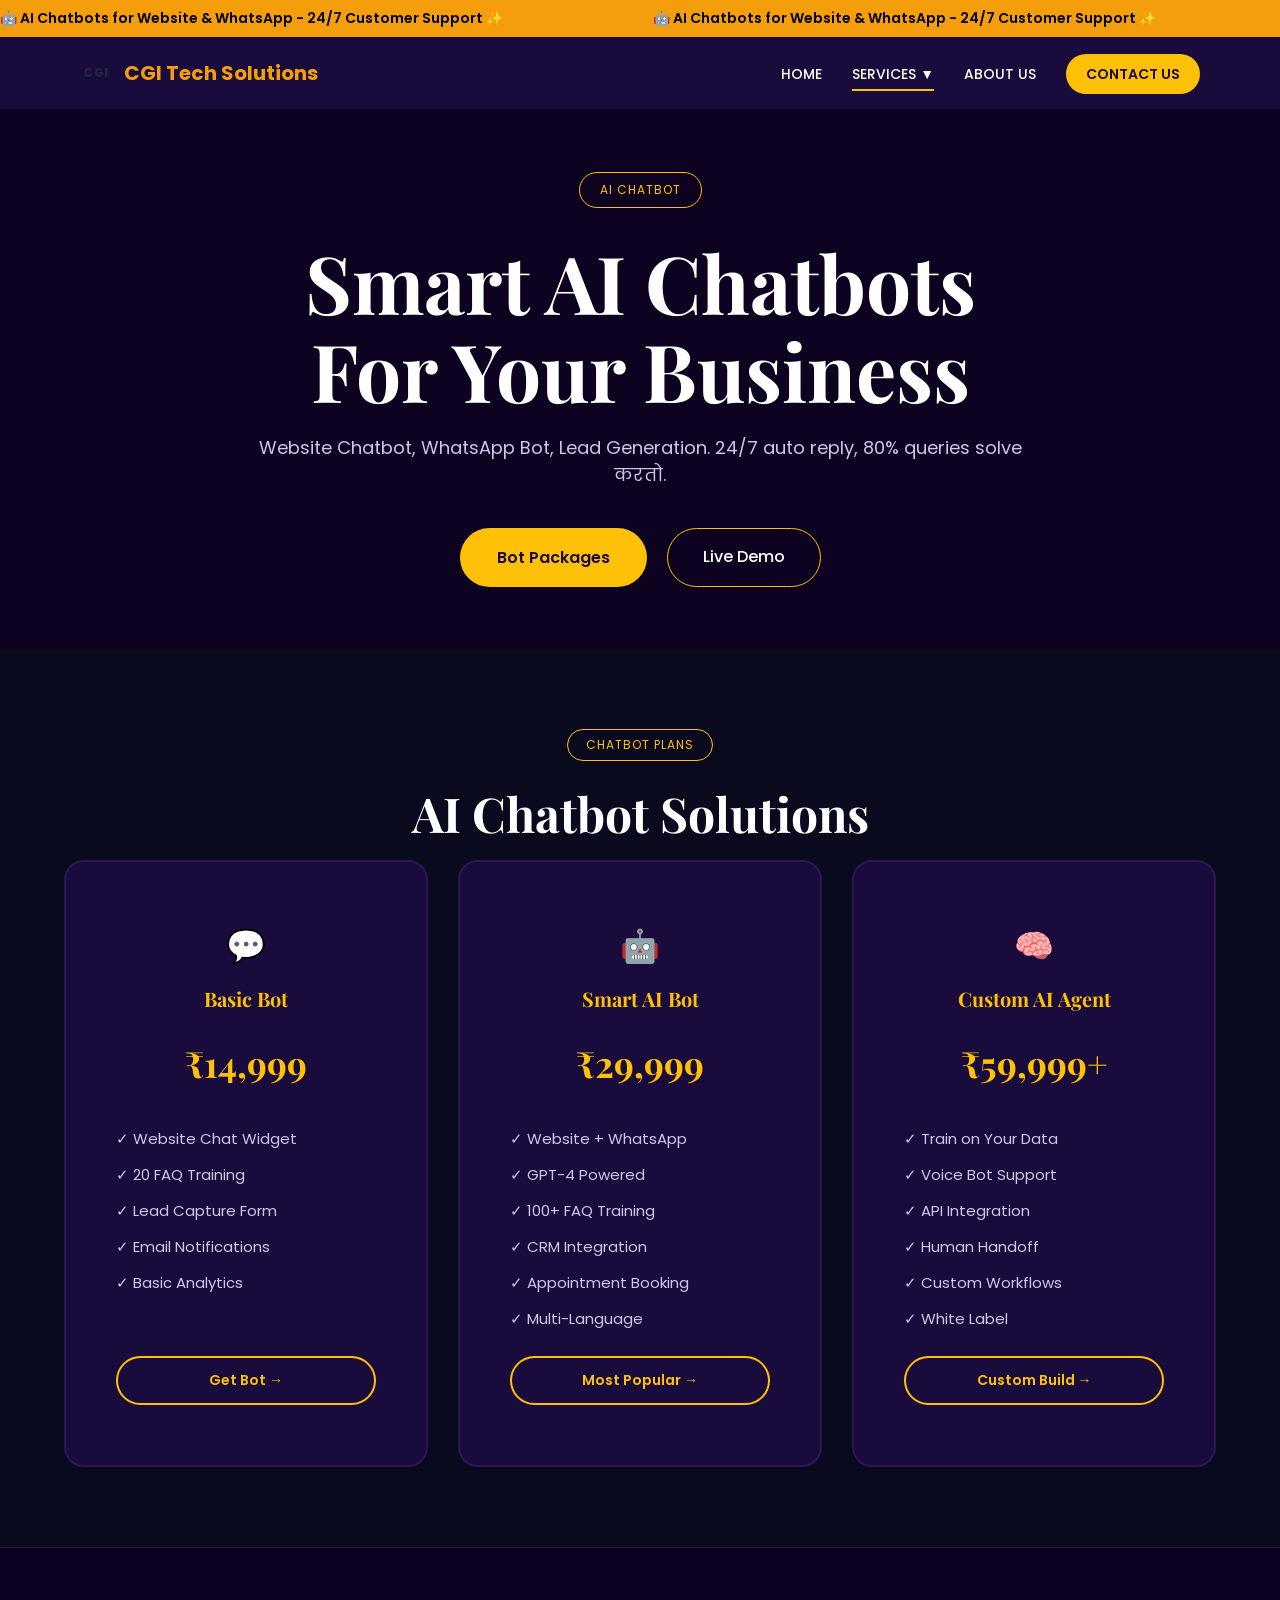
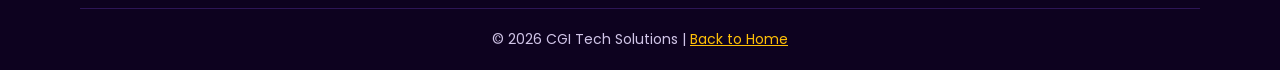
<file: ai-chatbot.html>
<!DOCTYPE html>
<html lang="mr">
<head>
    <meta charset="UTF-8">
    <meta name="viewport" content="width=device-width, initial-scale=1.0">
    <title>AI Chatbot Development - CGI Tech Solutions</title>
    <link href="https://fonts.googleapis.com/css2?family=Poppins:wght@400;500;600;700&family=Playfair+Display:wght@700&display=swap" rel="stylesheet">
    <link rel="stylesheet" href="https://cdnjs.cloudflare.com/ajax/libs/font-awesome/6.5.1/css/all.min.css">
    <link rel="stylesheet" href="styles.css">
    <style>
    /* PRICING CARDS PERFECT GRID */
.service-cards {
    display: grid !important;
    grid-template-columns: repeat(3, 1fr) !important;
    gap: 30px !important;
    align-items: stretch !important;
    max-width: 1200px !important;
    margin: 0 auto !important;
}

.service-card-pro {
    display: flex !important;
    flex-direction: column !important;
    height: 100% !important;
    background: #1a0b3d !important;
    border: 2px solid #2d1656 !important;
    border-radius: 20px !important;
    padding: 35px 25px !important;
}

.service-card-pro .card-content {
    display: flex !important;
    flex-direction: column !important;
    height: 100% !important;
    text-align: center !important;
}

/* FEATURES - EKA KHALI EK + CENTER */
.service-features {
    list-style: none !important;
    padding: 0 !important;
    margin: 25px 0 !important;
    text-align: left !important;
    flex-grow: 1 !important;
    display: flex !important;
    flex-direction: column !important;
    gap: 12px !important;
}

.service-features li {
    padding: 0 !important;
    color: #d1c5e8 !important;
    font-size: 15px !important;
    line-height: 1.6 !important;
    display: block !important;
    width: 100% !important;
}

.service-features li::marker {
    display: none !important;
}

/* BUTTON BOTTOM LA FIX */
.btn-learn-more {
    margin-top: auto !important;
    padding: 12px 30px !important;
    background: transparent !important;
    border: 2px solid #ffc107 !important;
    color: #ffc107 !important;
    border-radius: 30px !important;
    text-decoration: none !important;
    font-weight: 600 !important;
}

/* MOBILE SATHI */
@media (max-width: 768px) {
    .service-cards {
        grid-template-columns: 1fr !important;
    }
}
    </style>
</head>
<body>
    <div class="top-bar">
        <div class="marquee-wrapper">
            <div class="marquee-text">
                <span>🤖 AI Chatbots for Website & WhatsApp - 24/7 Customer Support ✨</span>
                <span>🤖 AI Chatbots for Website & WhatsApp - 24/7 Customer Support ✨</span>
            </div>
        </div>
    </div>

    <header>
        <div class="logo"><div class="logo-icon">CGI</div>CGI Tech Solutions</div>
        <div class="menu-btn" onclick="toggleMenu()">☰</div>
        <nav>
            <ul class="nav-links" id="navLinks">
                <li><a href="index.html">HOME</a></li>
                <li class="dropdown">
                    <a href="index.html#services" class="active">SERVICES ▼</a>
                    <ul class="dropdown-menu">
                        <li><a href="web-development.html">Web Development</a></li>
                        <li><a href="app-development.html">App Development</a></li>
                        <li><a href="social-media-marketing.html">Social Media Marketing</a></li>
                        <li><a href="search-engine-marketing.html">Search Engine Marketing</a></li>
                        <li><a href="personal-branding.html">Personal Branding</a></li>
                        <li><a href="seo.html">SEO</a></li>
                        <li><a href="whatsapp-api.html">WhatsApp API</a></li>
                        <li><a href="erp-solutions.html">ERP Solutions</a></li>
                        <li><a href="video-production.html">Video Production</a></li>
                        <li><a href="ai-chatbot.html">AI Chatbot</a></li>
                        <li><a href="cloud-solutions.html">Cloud Solutions</a></li>
                    </ul>
                </li>
                <li><a href="index.html#about">ABOUT US</a></li>
                <li><a href="index.html#contact" class="btn-contact">CONTACT US</a></li>
            </ul>
        </nav>
    </header>

    <section class="hero" style="height: 60vh;">
        <div class="hero-content">
            <div class="welcome-badge">AI CHATBOT</div>
            <h1>Smart AI Chatbots<br>For Your Business</h1>
            <p>Website Chatbot, WhatsApp Bot, Lead Generation. 24/7 auto reply, 80% queries solve करतो.</p>
            <div class="hero-buttons">
                <a href="#pricing" class="btn-primary">Bot Packages</a>
                <a href="index.html#contact" class="btn-secondary">Live Demo</a>
            </div>
        </div>
    </section>

    <section class="services" id="pricing">
        <span class="section-badge">CHATBOT PLANS</span>
        <h2>AI Chatbot Solutions</h2>
        <div class="service-cards">
            <div class="service-card-pro">
                <div class="card-content">
                    <div class="card-icon">💬</div>
                    <h3>Basic Bot</h3>
                    <h2 style="color: #ffc107; font-size: 36px; margin: 15px 0;">₹14,999</h2>
                    <ul class="service-features">
                        <li>✓ Website Chat Widget</li>
                        <li>✓ 20 FAQ Training</li>
                        <li>✓ Lead Capture Form</li>
                        <li>✓ Email Notifications</li>
                        <li>✓ Basic Analytics</li>
                    </ul>
                    <a href="index.html#contact" class="btn-learn-more">Get Bot →</a>
                </div>
            </div>

            <div class="service-card-pro" style="border-color: #ffc107;">
                <div class="card-content">
                    <div class="card-icon">🤖</div>
                    <h3>Smart AI Bot</h3>
                    <h2 style="color: #ffc107; font-size: 36px; margin: 15px 0;">₹29,999</h2>
                    <ul class="service-features">
                        <li>✓ Website + WhatsApp</li>
                        <li>✓ GPT-4 Powered</li>
                        <li>✓ 100+ FAQ Training</li>
                        <li>✓ CRM Integration</li>
                        <li>✓ Appointment Booking</li>
                        <li>✓ Multi-Language</li>
                    </ul>
                    <a href="index.html#contact" class="btn-learn-more">Most Popular →</a>
                </div>
            </div>

            <div class="service-card-pro">
                <div class="card-content">
                    <div class="card-icon">🧠</div>
                    <h3>Custom AI Agent</h3>
                    <h2 style="color: #ffc107; font-size: 36px; margin: 15px 0;">₹59,999+</h2>
                    <ul class="service-features">
                        <li>✓ Train on Your Data</li>
                        <li>✓ Voice Bot Support</li>
                        <li>✓ API Integration</li>
                        <li>✓ Human Handoff</li>
                        <li>✓ Custom Workflows</li>
                        <li>✓ White Label</li>
                    </ul>
                    <a href="index.html#contact" class="btn-learn-more">Custom Build →</a>
                </div>
            </div>
        </div>
    </section>

    <footer><div class="footer-bottom"><p>© 2026 CGI Tech Solutions | <a href="index.html" style="color: #ffc107;">Back to Home</a></p></div></footer>
    <script>function toggleMenu(){document.getElementById('navLinks').classList.toggle('mobile-menu');}</script>
</body>
</html>
</file>
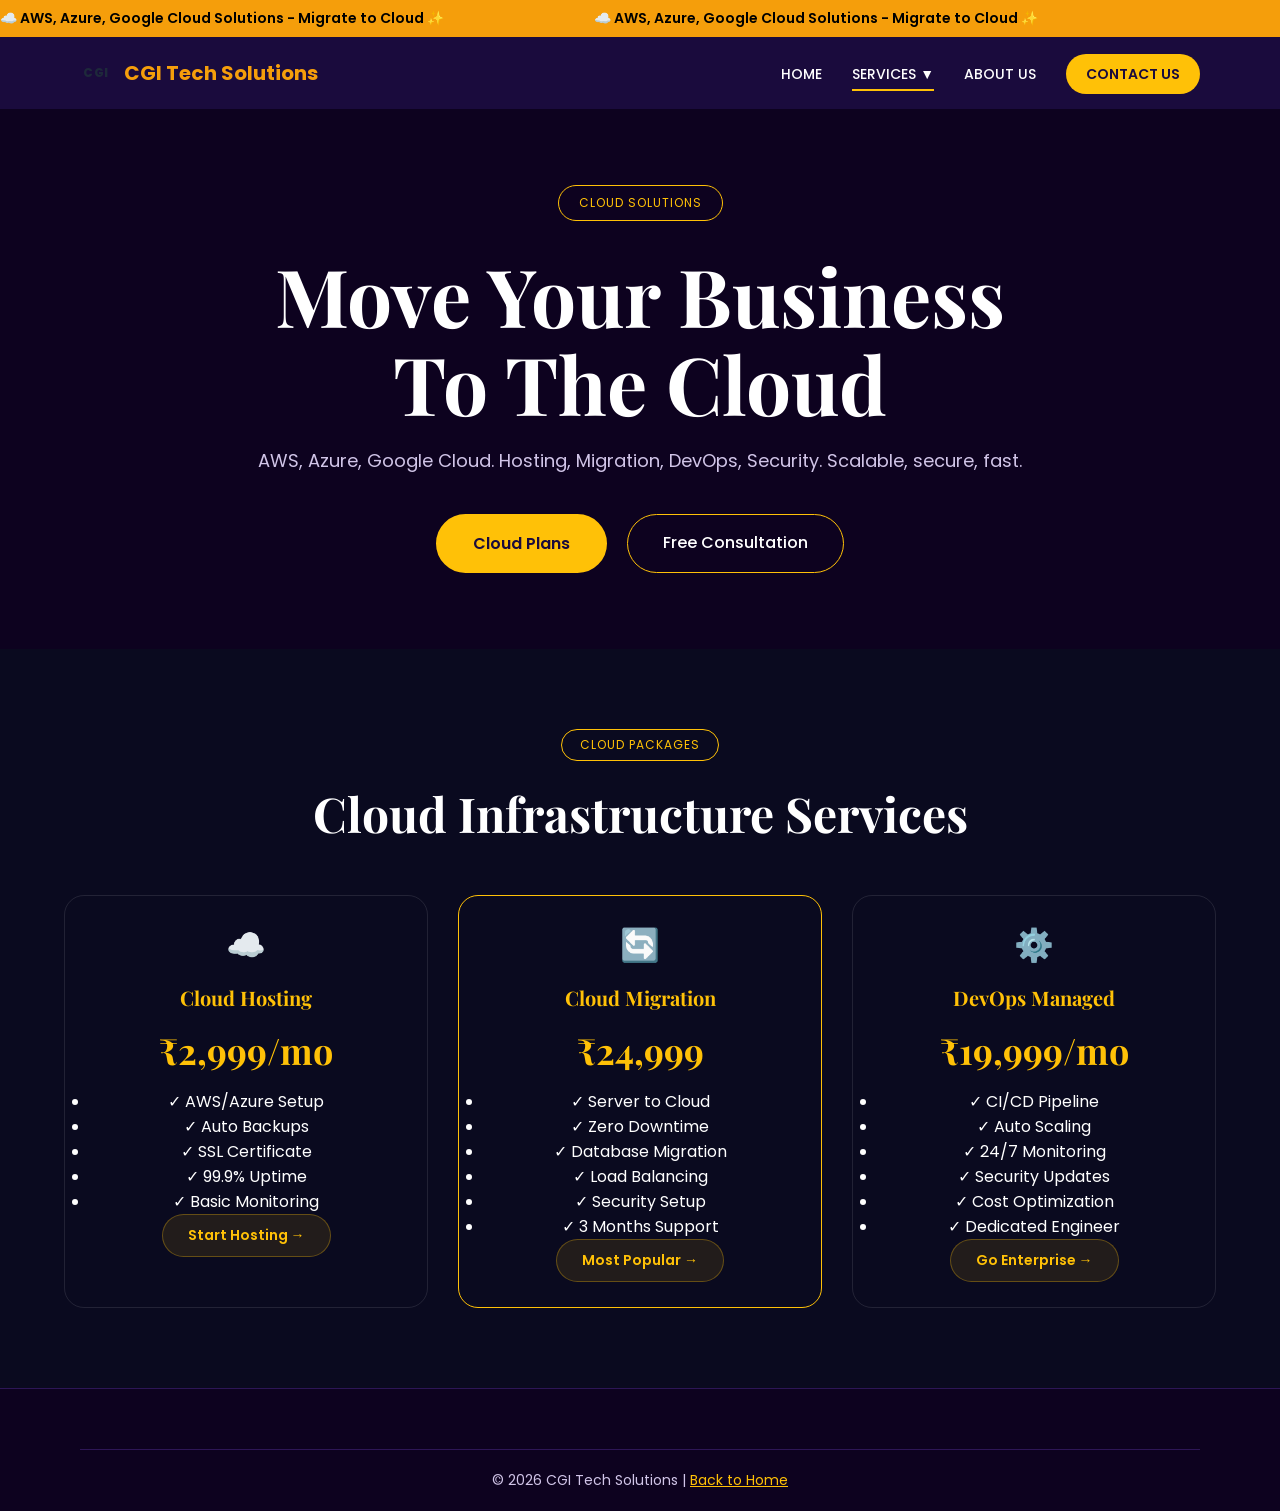
<file: cloud-solution.html>
<!DOCTYPE html>
<html lang="mr">
<head>
    <meta charset="UTF-8">
    <meta name="viewport" content="width=device-width, initial-scale=1.0">
    <title>Cloud Solutions - CGI Tech Solutions</title>
    <link href="https://fonts.googleapis.com/css2?family=Poppins:wght@400;500;600;700&family=Playfair+Display:wght@700&display=swap" rel="stylesheet">
    <link rel="stylesheet" href="https://cdnjs.cloudflare.com/ajax/libs/font-awesome/6.5.1/css/all.min.css">
    <link rel="stylesheet" href="styles.css">
</head>
<body>
    <div class="top-bar">
        <div class="marquee-wrapper">
            <div class="marquee-text">
                <span>☁️ AWS, Azure, Google Cloud Solutions - Migrate to Cloud ✨</span>
                <span>☁️ AWS, Azure, Google Cloud Solutions - Migrate to Cloud ✨</span>
            </div>
        </div>
    </div>

    <header>
        <div class="logo"><div class="logo-icon">CGI</div>CGI Tech Solutions</div>
        <div class="menu-btn" onclick="toggleMenu()">☰</div>
        <nav>
            <ul class="nav-links" id="navLinks">
                <li><a href="index.html">HOME</a></li>
                <li class="dropdown">
                    <a href="index.html#services" class="active">SERVICES ▼</a>
                    <ul class="dropdown-menu">
                        <li><a href="web-development.html">Web Development</a></li>
                        <li><a href="app-development.html">App Development</a></li>
                        <li><a href="social-media-marketing.html">Social Media Marketing</a></li>
                        <li><a href="search-engine-marketing.html">Search Engine Marketing</a></li>
                        <li><a href="personal-branding.html">Personal Branding</a></li>
                        <li><a href="seo.html">SEO</a></li>
                        <li><a href="whatsapp-api.html">WhatsApp API</a></li>
                        <li><a href="erp-solutions.html">ERP Solutions</a></li>
                        <li><a href="video-production.html">Video Production</a></li>
                        <li><a href="ai-chatbot.html">AI Chatbot</a></li>
                        <li><a href="cloud-solutions.html">Cloud Solutions</a></li>
                    </ul>
                </li>
                <li><a href="index.html#about">ABOUT US</a></li>
                <li><a href="index.html#contact" class="btn-contact">CONTACT US</a></li>
            </ul>
        </nav>
    </header>

    <section class="hero" style="height: 60vh;">
        <div class="hero-content">
            <div class="welcome-badge">CLOUD SOLUTIONS</div>
            <h1>Move Your Business<br>To The Cloud</h1>
            <p>AWS, Azure, Google Cloud. Hosting, Migration, DevOps, Security. Scalable, secure, fast.</p>
            <div class="hero-buttons">
                <a href="#pricing" class="btn-primary">Cloud Plans</a>
                <a href="index.html#contact" class="btn-secondary">Free Consultation</a>
            </div>
        </div>
    </section>

    <section class="services" id="pricing">
        <span class="section-badge">CLOUD PACKAGES</span>
        <h2>Cloud Infrastructure Services</h2>
        <div class="service-cards">
            <div class="service-card-pro">
                <div class="card-content">
                    <div class="card-icon">☁️</div>
                    <h3>Cloud Hosting</h3>
                    <h2 style="color: #ffc107; font-size: 36px; margin: 15px 0;">₹2,999/mo</h2>
                    <ul class="service-features">
                        <li>✓ AWS/Azure Setup</li>
                        <li>✓ Auto Backups</li>
                        <li>✓ SSL Certificate</li>
                        <li>✓ 99.9% Uptime</li>
                        <li>✓ Basic Monitoring</li>
                    </ul>
                    <a href="index.html#contact" class="btn-learn-more">Start Hosting →</a>
                </div>
            </div>

            <div class="service-card-pro" style="border-color: #ffc107;">
                <div class="card-content">
                    <div class="card-icon">🔄</div>
                    <h3>Cloud Migration</h3>
                    <h2 style="color: #ffc107; font-size: 36px; margin: 15px 0;">₹24,999</h2>
                    <ul class="service-features">
                        <li>✓ Server to Cloud</li>
                        <li>✓ Zero Downtime</li>
                        <li>✓ Database Migration</li>
                        <li>✓ Load Balancing</li>
                        <li>✓ Security Setup</li>
                        <li>✓ 3 Months Support</li>
                    </ul>
                    <a href="index.html#contact" class="btn-learn-more">Most Popular →</a>
                </div>
            </div>

            <div class="service-card-pro">
                <div class="card-content">
                    <div class="card-icon">⚙️</div>
                    <h3>DevOps Managed</h3>
                    <h2 style="color: #ffc107; font-size: 36px; margin: 15px 0;">₹19,999/mo</h2>
                    <ul class="service-features">
                        <li>✓ CI/CD Pipeline</li>
                        <li>✓ Auto Scaling</li>
                        <li>✓ 24/7 Monitoring</li>
                        <li>✓ Security Updates</li>
                        <li>✓ Cost Optimization</li>
                        <li>✓ Dedicated Engineer</li>
                    </ul>
                    <a href="index.html#contact" class="btn-learn-more">Go Enterprise →</a>
                </div>
            </div>
        </div>
    </section>

    <footer><div class="footer-bottom"><p>© 2026 CGI Tech Solutions | <a href="index.html" style="color: #ffc107;">Back to Home</a></p></div></footer>
    <script>function toggleMenu(){document.getElementById('navLinks').classList.toggle('mobile-menu');}</script>
</body>
</html>
</file>
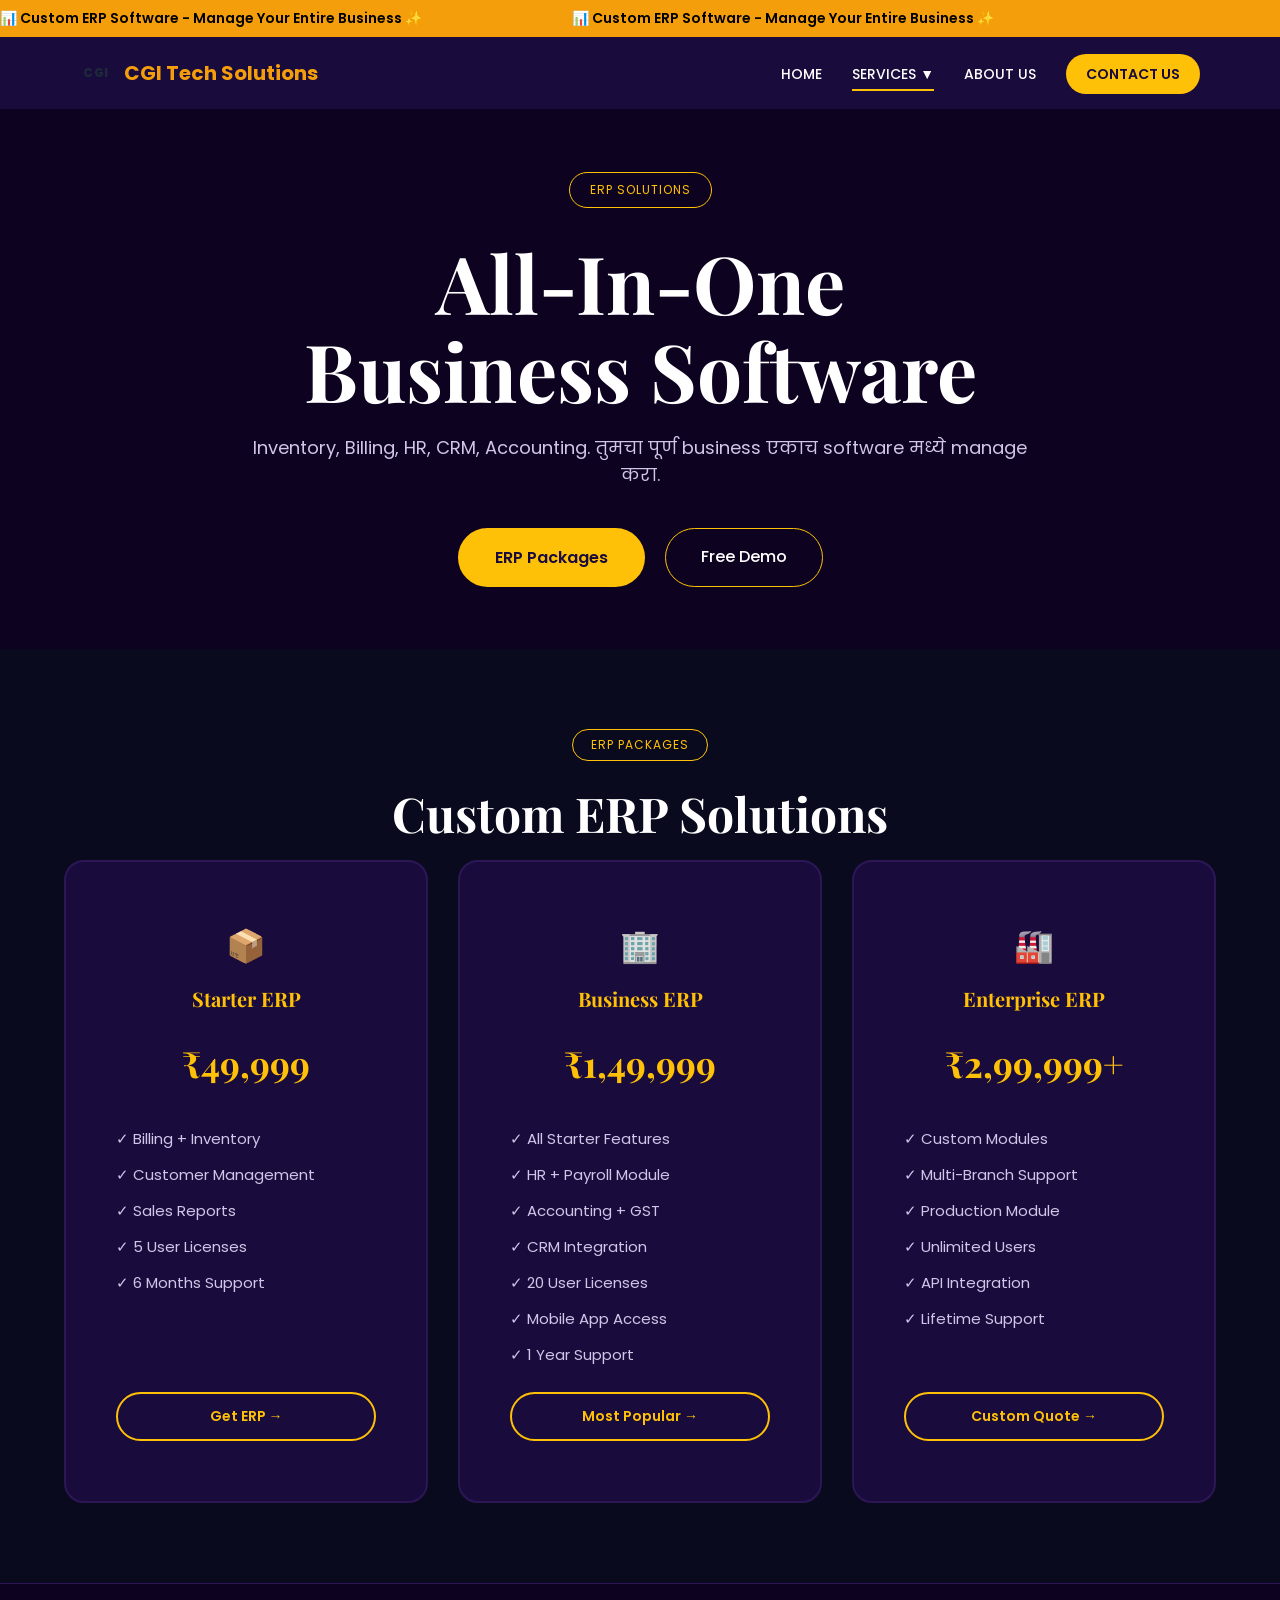
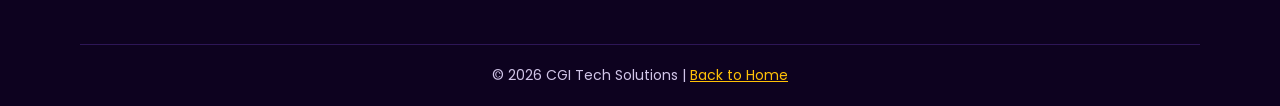
<file: erp-solutions.html>
<!DOCTYPE html>
<html lang="mr">
<head>
    <meta charset="UTF-8">
    <meta name="viewport" content="width=device-width, initial-scale=1.0">
    <title>ERP Solutions - CGI Tech Solutions</title>
    <link href="https://fonts.googleapis.com/css2?family=Poppins:wght@400;500;600;700&family=Playfair+Display:wght@700&display=swap" rel="stylesheet">
    <link rel="stylesheet" href="https://cdnjs.cloudflare.com/ajax/libs/font-awesome/6.5.1/css/all.min.css">
    <link rel="stylesheet" href="styles.css">
    <style>
    /* PRICING CARDS PERFECT GRID */
.service-cards {
    display: grid !important;
    grid-template-columns: repeat(3, 1fr) !important;
    gap: 30px !important;
    align-items: stretch !important;
    max-width: 1200px !important;
    margin: 0 auto !important;
}

.service-card-pro {
    display: flex !important;
    flex-direction: column !important;
    height: 100% !important;
    background: #1a0b3d !important;
    border: 2px solid #2d1656 !important;
    border-radius: 20px !important;
    padding: 35px 25px !important;
}

.service-card-pro .card-content {
    display: flex !important;
    flex-direction: column !important;
    height: 100% !important;
    text-align: center !important;
}

/* FEATURES - EKA KHALI EK + CENTER */
.service-features {
    list-style: none !important;
    padding: 0 !important;
    margin: 25px 0 !important;
    text-align: left !important;
    flex-grow: 1 !important;
    display: flex !important;
    flex-direction: column !important;
    gap: 12px !important;
}

.service-features li {
    padding: 0 !important;
    color: #d1c5e8 !important;
    font-size: 15px !important;
    line-height: 1.6 !important;
    display: block !important;
    width: 100% !important;
}

.service-features li::marker {
    display: none !important;
}

/* BUTTON BOTTOM LA FIX */
.btn-learn-more {
    margin-top: auto !important;
    padding: 12px 30px !important;
    background: transparent !important;
    border: 2px solid #ffc107 !important;
    color: #ffc107 !important;
    border-radius: 30px !important;
    text-decoration: none !important;
    font-weight: 600 !important;
}

/* MOBILE SATHI */
@media (max-width: 768px) {
    .service-cards {
        grid-template-columns: 1fr !important;
    }
}
    </style>
</head>
<body>
    <div class="top-bar">
        <div class="marquee-wrapper">
            <div class="marquee-text">
                <span>📊 Custom ERP Software - Manage Your Entire Business ✨</span>
                <span>📊 Custom ERP Software - Manage Your Entire Business ✨</span>
            </div>
        </div>
    </div>

    <header>
        <div class="logo"><div class="logo-icon">CGI</div>CGI Tech Solutions</div>
        <div class="menu-btn" onclick="toggleMenu()">☰</div>
        <nav>
            <ul class="nav-links" id="navLinks">
                <li><a href="index.html">HOME</a></li>
                <li class="dropdown">
                    <a href="index.html#services" class="active">SERVICES ▼</a>
                    <ul class="dropdown-menu">
                        <li><a href="web-development.html">Web Development</a></li>
                        <li><a href="app-development.html">App Development</a></li>
                        <li><a href="social-media-marketing.html">Social Media Marketing</a></li>
                        <li><a href="search-engine-marketing.html">Search Engine Marketing</a></li>
                        <li><a href="personal-branding.html">Personal Branding</a></li>
                        <li><a href="seo.html">SEO</a></li>
                        <li><a href="whatsapp-api.html">WhatsApp API</a></li>
                        <li><a href="erp-solutions.html">ERP Solutions</a></li>
                        <li><a href="video-production.html">Video Production</a></li>
                        <li><a href="ai-chatbot.html">AI Chatbot</a></li>
                        <li><a href="cloud-solutions.html">Cloud Solutions</a></li>
                    </ul>
                </li>
                <li><a href="index.html#about">ABOUT US</a></li>
                <li><a href="index.html#contact" class="btn-contact">CONTACT US</a></li>
            </ul>
        </nav>
    </header>

    <section class="hero" style="height: 60vh;">
        <div class="hero-content">
            <div class="welcome-badge">ERP SOLUTIONS</div>
            <h1>All-In-One<br>Business Software</h1>
            <p>Inventory, Billing, HR, CRM, Accounting. तुमचा पूर्ण business एकाच software मध्ये manage करा.</p>
            <div class="hero-buttons">
                <a href="#pricing" class="btn-primary">ERP Packages</a>
                <a href="index.html#contact" class="btn-secondary">Free Demo</a>
            </div>
        </div>
    </section>

    <section class="services" id="pricing">
        <span class="section-badge">ERP PACKAGES</span>
        <h2>Custom ERP Solutions</h2>
        <div class="service-cards">
            <div class="service-card-pro">
                <div class="card-content">
                    <div class="card-icon">📦</div>
                    <h3>Starter ERP</h3>
                    <h2 style="color: #ffc107; font-size: 36px; margin: 15px 0;">₹49,999</h2>
                    <ul class="service-features">
                        <li>✓ Billing + Inventory</li>
                        <li>✓ Customer Management</li>
                        <li>✓ Sales Reports</li>
                        <li>✓ 5 User Licenses</li>
                        <li>✓ 6 Months Support</li>
                    </ul>
                    <a href="index.html#contact" class="btn-learn-more">Get ERP →</a>
                </div>
            </div>

            <div class="service-card-pro" style="border-color: #ffc107;">
                <div class="card-content">
                    <div class="card-icon">🏢</div>
                    <h3>Business ERP</h3>
                    <h2 style="color: #ffc107; font-size: 36px; margin: 15px 0;">₹1,49,999</h2>
                    <ul class="service-features">
                        <li>✓ All Starter Features</li>
                        <li>✓ HR + Payroll Module</li>
                        <li>✓ Accounting + GST</li>
                        <li>✓ CRM Integration</li>
                        <li>✓ 20 User Licenses</li>
                        <li>✓ Mobile App Access</li>
                        <li>✓ 1 Year Support</li>
                    </ul>
                    <a href="index.html#contact" class="btn-learn-more">Most Popular →</a>
                </div>
            </div>

            <div class="service-card-pro">
                <div class="card-content">
                    <div class="card-icon">🏭</div>
                    <h3>Enterprise ERP</h3>
                    <h2 style="color: #ffc107; font-size: 36px; margin: 15px 0;">₹2,99,999+</h2>
                    <ul class="service-features">
                        <li>✓ Custom Modules</li>
                        <li>✓ Multi-Branch Support</li>
                        <li>✓ Production Module</li>
                        <li>✓ Unlimited Users</li>
                        <li>✓ API Integration</li>
                        <li>✓ Lifetime Support</li>
                    </ul>
                    <a href="index.html#contact" class="btn-learn-more">Custom Quote →</a>
                </div>
            </div>
        </div>
    </section>

    <footer><div class="footer-bottom"><p>© 2026 CGI Tech Solutions | <a href="index.html" style="color: #ffc107;">Back to Home</a></p></div></footer>
    <script>function toggleMenu(){document.getElementById('navLinks').classList.toggle('mobile-menu');}</script>
</body>
</html>
</file>
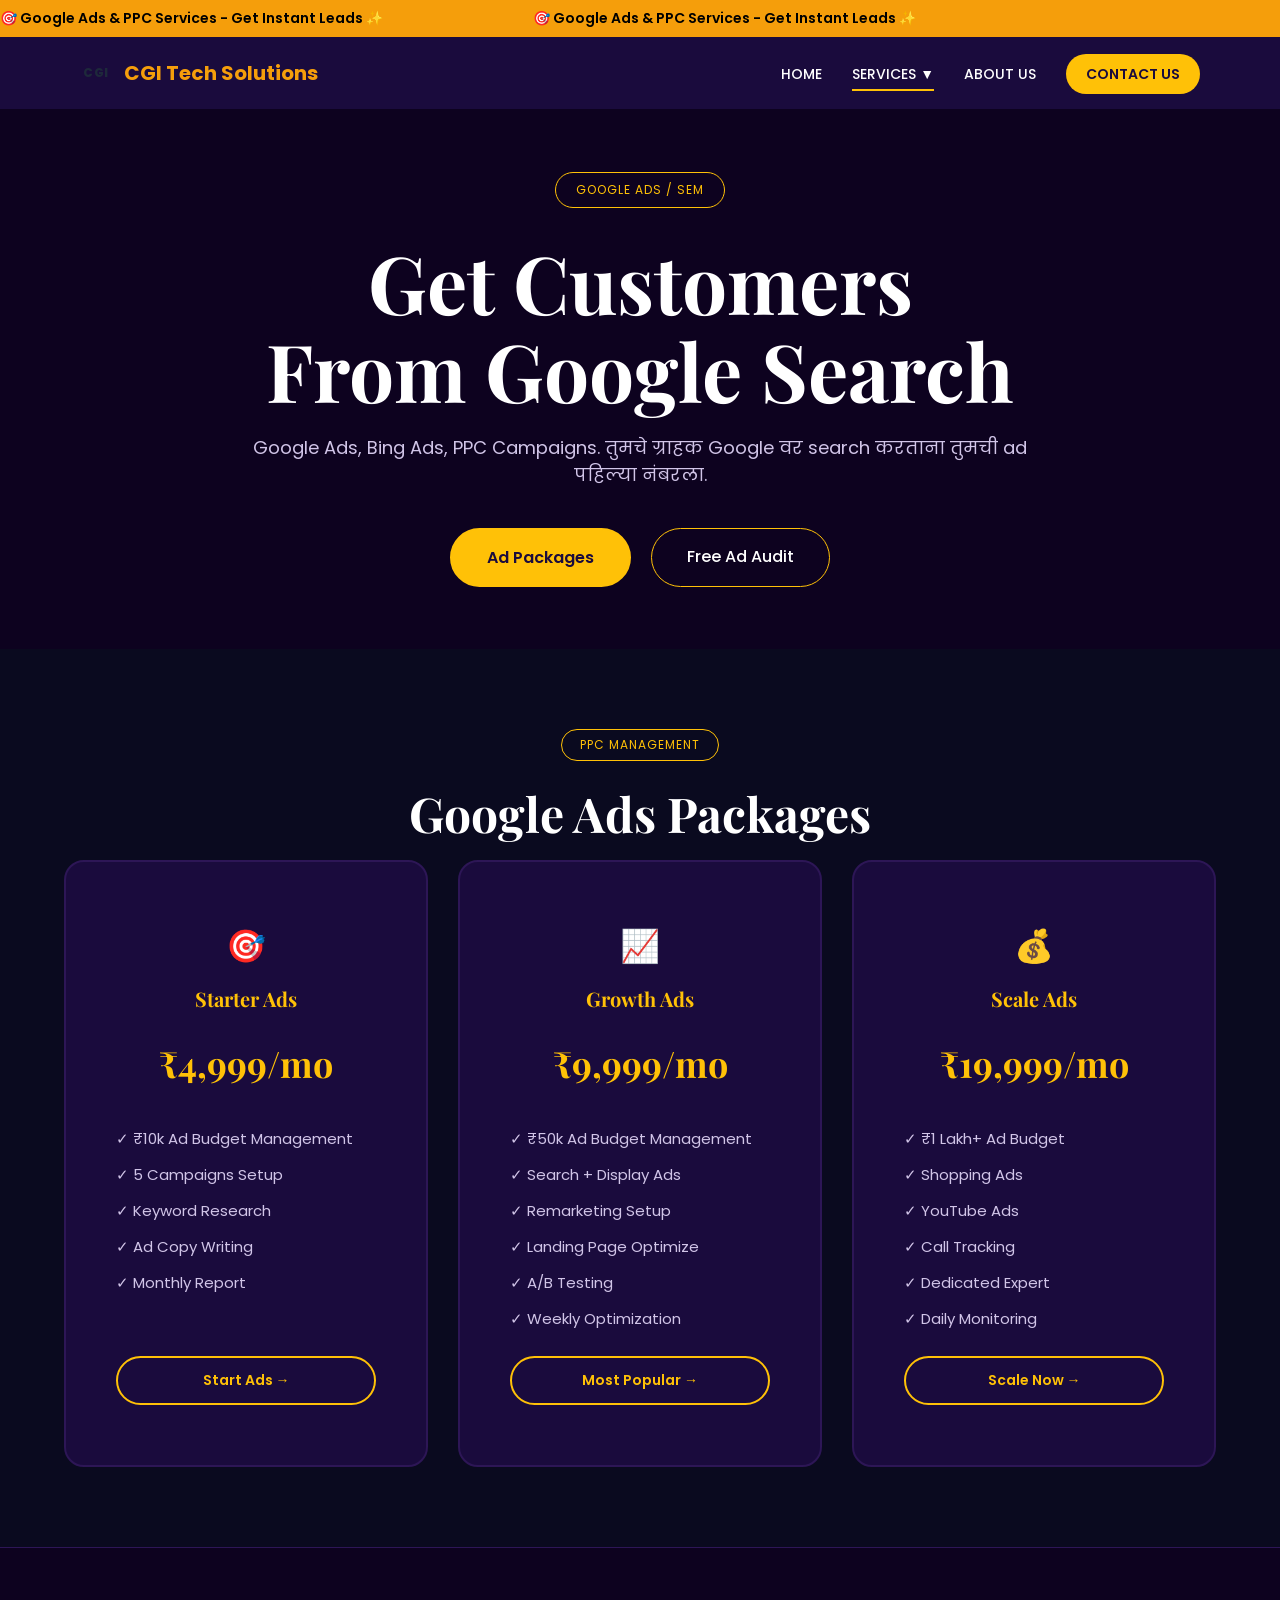
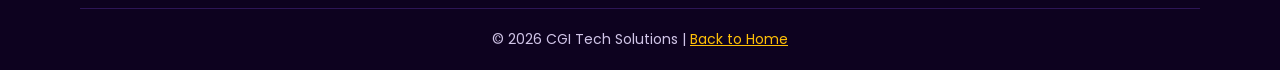
<file: search-engine-marketing.html>
<!DOCTYPE html>
<html lang="mr">
<head>
    <meta charset="UTF-8">
    <meta name="viewport" content="width=device-width, initial-scale=1.0">
    <title>Search Engine Marketing - CGI Tech Solutions</title>
    <link href="https://fonts.googleapis.com/css2?family=Poppins:wght@400;500;600;700&family=Playfair+Display:wght@700&display=swap" rel="stylesheet">
    <link rel="stylesheet" href="https://cdnjs.cloudflare.com/ajax/libs/font-awesome/6.5.1/css/all.min.css">
    <link rel="stylesheet" href="styles.css">
<style>
    /* PRICING CARDS PERFECT GRID */
.service-cards {
    display: grid !important;
    grid-template-columns: repeat(3, 1fr) !important;
    gap: 30px !important;
    align-items: stretch !important;
    max-width: 1200px !important;
    margin: 0 auto !important;
}

.service-card-pro {
    display: flex !important;
    flex-direction: column !important;
    height: 100% !important;
    background: #1a0b3d !important;
    border: 2px solid #2d1656 !important;
    border-radius: 20px !important;
    padding: 35px 25px !important;
}

.service-card-pro .card-content {
    display: flex !important;
    flex-direction: column !important;
    height: 100% !important;
    text-align: center !important;
}

/* FEATURES - EKA KHALI EK + CENTER */
.service-features {
    list-style: none !important;
    padding: 0 !important;
    margin: 25px 0 !important;
    text-align: left !important;
    flex-grow: 1 !important;
    display: flex !important;
    flex-direction: column !important;
    gap: 12px !important;
}

.service-features li {
    padding: 0 !important;
    color: #d1c5e8 !important;
    font-size: 15px !important;
    line-height: 1.6 !important;
    display: block !important;
    width: 100% !important;
}

.service-features li::marker {
    display: none !important;
}

/* BUTTON BOTTOM LA FIX */
.btn-learn-more {
    margin-top: auto !important;
    padding: 12px 30px !important;
    background: transparent !important;
    border: 2px solid #ffc107 !important;
    color: #ffc107 !important;
    border-radius: 30px !important;
    text-decoration: none !important;
    font-weight: 600 !important;
}

/* MOBILE SATHI */
@media (max-width: 768px) {
    .service-cards {
        grid-template-columns: 1fr !important;
    }
}
    </style>
</head>
<body>
    <div class="top-bar">
        <div class="marquee-wrapper">
            <div class="marquee-text">
                <span>🎯 Google Ads & PPC Services - Get Instant Leads ✨</span>
                <span>🎯 Google Ads & PPC Services - Get Instant Leads ✨</span>
            </div>
        </div>
    </div>

    <header>
        <div class="logo"><div class="logo-icon">CGI</div>CGI Tech Solutions</div>
        <div class="menu-btn" onclick="toggleMenu()">☰</div>
        <nav>
            <ul class="nav-links" id="navLinks">
                <li><a href="index.html">HOME</a></li>
                <li class="dropdown">
                    <a href="index.html#services" class="active">SERVICES ▼</a>
                    <ul class="dropdown-menu">
                        <li><a href="web-development.html">Web Development</a></li>
                        <li><a href="app-development.html">App Development</a></li>
                        <li><a href="social-media-marketing.html">Social Media Marketing</a></li>
                        <li><a href="search-engine-marketing.html">Search Engine Marketing</a></li>
                        <li><a href="personal-branding.html">Personal Branding</a></li>
                        <li><a href="seo.html">SEO</a></li>
                        <li><a href="whatsapp-api.html">WhatsApp API</a></li>
                        <li><a href="erp-solutions.html">ERP Solutions</a></li>
                        <li><a href="video-production.html">Video Production</a></li>
                        <li><a href="ai-chatbot.html">AI Chatbot</a></li>
                        <li><a href="cloud-solutions.html">Cloud Solutions</a></li>
                    </ul>
                </li>
                <li><a href="index.html#about">ABOUT US</a></li>
                <li><a href="index.html#contact" class="btn-contact">CONTACT US</a></li>
            </ul>
        </nav>
    </header>

    <section class="hero" style="height: 60vh;">
        <div class="hero-content">
            <div class="welcome-badge">GOOGLE ADS / SEM</div>
            <h1>Get Customers<br>From Google Search</h1>
            <p>Google Ads, Bing Ads, PPC Campaigns. तुमचे ग्राहक Google वर search करताना तुमची ad पहिल्या नंबरला.</p>
            <div class="hero-buttons">
                <a href="#pricing" class="btn-primary">Ad Packages</a>
                <a href="index.html#contact" class="btn-secondary">Free Ad Audit</a>
            </div>
        </div>
    </section>

    <section class="services" id="pricing">
        <span class="section-badge">PPC MANAGEMENT</span>
        <h2>Google Ads Packages</h2>
        <div class="service-cards">
            <div class="service-card-pro">
                <div class="card-content">
                    <div class="card-icon">🎯</div>
                    <h3>Starter Ads</h3>
                    <h2 style="color: #ffc107; font-size: 36px; margin: 15px 0;">₹4,999/mo</h2>
                    <ul class="service-features">
                        <li>✓ ₹10k Ad Budget Management</li>
                        <li>✓ 5 Campaigns Setup</li>
                        <li>✓ Keyword Research</li>
                        <li>✓ Ad Copy Writing</li>
                        <li>✓ Monthly Report</li>
                    </ul>
                    <a href="index.html#contact" class="btn-learn-more">Start Ads →</a>
                </div>
            </div>

            <div class="service-card-pro" style="border-color: #ffc107;">
                <div class="card-content">
                    <div class="card-icon">📈</div>
                    <h3>Growth Ads</h3>
                    <h2 style="color: #ffc107; font-size: 36px; margin: 15px 0;">₹9,999/mo</h2>
                    <ul class="service-features">
                        <li>✓ ₹50k Ad Budget Management</li>
                        <li>✓ Search + Display Ads</li>
                        <li>✓ Remarketing Setup</li>
                        <li>✓ Landing Page Optimize</li>
                        <li>✓ A/B Testing</li>
                        <li>✓ Weekly Optimization</li>
                    </ul>
                    <a href="index.html#contact" class="btn-learn-more">Most Popular →</a>
                </div>
            </div>

            <div class="service-card-pro">
                <div class="card-content">
                    <div class="card-icon">💰</div>
                    <h3>Scale Ads</h3>
                    <h2 style="color: #ffc107; font-size: 36px; margin: 15px 0;">₹19,999/mo</h2>
                    <ul class="service-features">
                        <li>✓ ₹1 Lakh+ Ad Budget</li>
                        <li>✓ Shopping Ads</li>
                        <li>✓ YouTube Ads</li>
                        <li>✓ Call Tracking</li>
                        <li>✓ Dedicated Expert</li>
                        <li>✓ Daily Monitoring</li>
                    </ul>
                    <a href="index.html#contact" class="btn-learn-more">Scale Now →</a>
                </div>
            </div>
        </div>
    </section>

    <footer><div class="footer-bottom"><p>© 2026 CGI Tech Solutions | <a href="index.html" style="color: #ffc107;">Back to Home</a></p></div></footer>
    <script>function toggleMenu(){document.getElementById('navLinks').classList.toggle('mobile-menu');}</script>
</body>
</html>
</file>
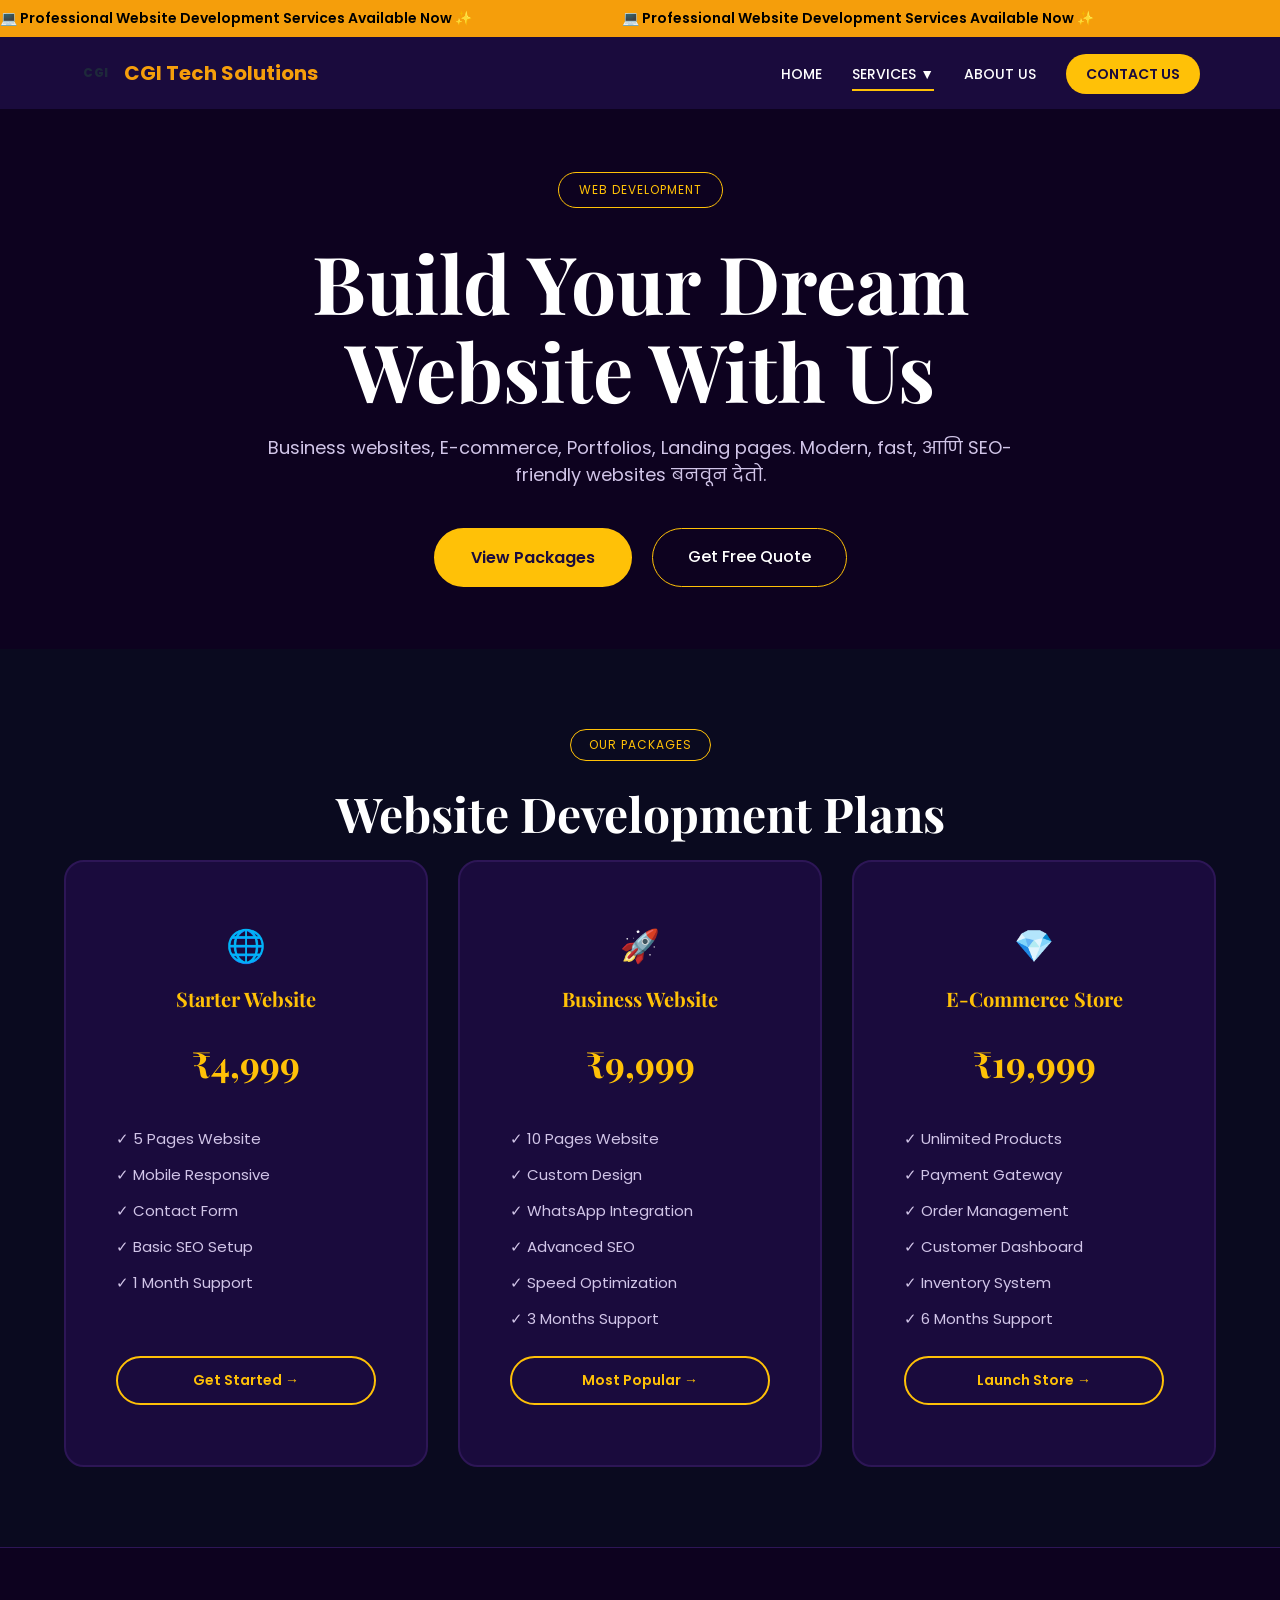
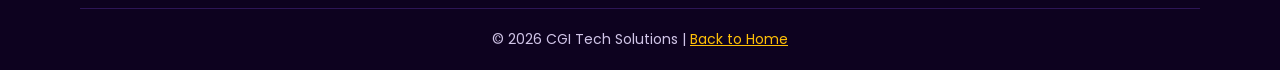
<file: web-development.html>
<!DOCTYPE html>
<html lang="mr">
<head>
    <meta charset="UTF-8">
    <meta name="viewport" content="width=device-width, initial-scale=1.0">
    <title>Web Development Services - CGI Tech Solutions</title>
    <link href="https://fonts.googleapis.com/css2?family=Poppins:wght@400;500;600;700&family=Playfair+Display:wght@700&display=swap" rel="stylesheet">
    <link rel="stylesheet" href="https://cdnjs.cloudflare.com/ajax/libs/font-awesome/6.5.1/css/all.min.css">
    <link rel="stylesheet" href="styles.css">
  <style>
/* PRICING CARDS PERFECT GRID */
.service-cards {
    display: grid !important;
    grid-template-columns: repeat(3, 1fr) !important;
    gap: 30px !important;
    align-items: stretch !important;
    max-width: 1200px !important;
    margin: 0 auto !important;
}

.service-card-pro {
    display: flex !important;
    flex-direction: column !important;
    height: 100% !important;
    background: #1a0b3d !important;
    border: 2px solid #2d1656 !important;
    border-radius: 20px !important;
    padding: 35px 25px !important;
}

.service-card-pro .card-content {
    display: flex !important;
    flex-direction: column !important;
    height: 100% !important;
    text-align: center !important;
}

/* FEATURES - EKA KHALI EK + CENTER */
.service-features {
    list-style: none !important;
    padding: 0 !important;
    margin: 25px 0 !important;
    text-align: left !important;
    flex-grow: 1 !important;
    display: flex !important;
    flex-direction: column !important;
    gap: 12px !important;
}

.service-features li {
    padding: 0 !important;
    color: #d1c5e8 !important;
    font-size: 15px !important;
    line-height: 1.6 !important;
    display: block !important;
    width: 100% !important;
}

.service-features li::marker {
    display: none !important;
}

/* BUTTON BOTTOM LA FIX */
.btn-learn-more {
    margin-top: auto !important;
    padding: 12px 30px !important;
    background: transparent !important;
    border: 2px solid #ffc107 !important;
    color: #ffc107 !important;
    border-radius: 30px !important;
    text-decoration: none !important;
    font-weight: 600 !important;
}

/* MOBILE SATHI */
@media (max-width: 768px) {
    .service-cards {
        grid-template-columns: 1fr !important;
    }
}
</style>


</head>
<body>
    <div class="top-bar">
        <div class="marquee-wrapper">
            <div class="marquee-text">
                <span>💻 Professional Website Development Services Available Now ✨</span>
                <span>💻 Professional Website Development Services Available Now ✨</span>
            </div>
        </div>
    </div>

    <header>
        <div class="logo">
            <div class="logo-icon">CGI</div>
            CGI Tech Solutions
        </div>
        <div class="menu-btn" onclick="toggleMenu()">☰</div>
        <nav>
            <ul class="nav-links" id="navLinks">
                <li><a href="index.html">HOME</a></li>
                <li class="dropdown">
                    <a href="index.html#services" class="active">SERVICES ▼</a>
                    <ul class="dropdown-menu">
                        <li><a href="web-development.html">Web Development</a></li>
                        <li><a href="app-development.html">App Development</a></li>
                        <li><a href="social-media-marketing.html">Social Media Marketing</a></li>
                        <li><a href="search-engine-marketing.html">Search Engine Marketing</a></li>
                        <li><a href="personal-branding.html">Personal Branding</a></li>
                        <li><a href="seo.html">SEO</a></li>
                        <li><a href="whatsapp-api.html">WhatsApp API</a></li>
                        <li><a href="erp-solutions.html">ERP Solutions</a></li>
                        <li><a href="video-production.html">Video Production</a></li>
                        <li><a href="ai-chatbot.html">AI Chatbot</a></li>
                        <li><a href="cloud-solutions.html">Cloud Solutions</a></li>
                    </ul>
                </li>
                <li><a href="index.html#about">ABOUT US</a></li>
                <li><a href="index.html#contact" class="btn-contact">CONTACT US</a></li>
            </ul>
        </nav>
    </header>

    <section class="hero" style="height: 60vh;">
        <div class="hero-content">
            <div class="welcome-badge">WEB DEVELOPMENT</div>
            <h1>Build Your Dream<br>Website With Us</h1>
            <p>Business websites, E-commerce, Portfolios, Landing pages. Modern, fast, आणि SEO-friendly websites बनवून देतो.</p>
            <div class="hero-buttons">
                <a href="#pricing" class="btn-primary">View Packages</a>
                <a href="index.html#contact" class="btn-secondary">Get Free Quote</a>
            </div>
        </div>
    </section>

    <section class="services" id="pricing">
        <span class="section-badge">OUR PACKAGES</span>
        <h2>Website Development Plans</h2>
        <div class="service-cards">
            <div class="service-card-pro">
                <div class="card-content">
                    <div class="card-icon">🌐</div>
                    <h3>Starter Website</h3>
                    <h2 style="color: #ffc107; font-size: 36px; margin: 15px 0;">₹4,999</h2>
                    <ul class="service-features">
                        <li>✓ 5 Pages Website</li>
                        <li>✓ Mobile Responsive</li>
                        <li>✓ Contact Form</li>
                        <li>✓ Basic SEO Setup</li>
                        <li>✓ 1 Month Support</li>
                            </ul>
                    <a href="index.html#contact" class="btn-learn-more">Get Started →</a>
                </div>
            </div>

            <div class="service-card-pro" style="border-color: #ffc107;">
                <div class="card-content">
                    <div class="card-icon">🚀</div>
                    <h3>Business Website</h3>
                    <h2 style="color: #ffc107; font-size: 36px; margin: 15px 0;">₹9,999</h2>
                    <ul class="service-features">
                        <li>✓ 10 Pages Website</li>
                        <li>✓ Custom Design</li>
                        <li>✓ WhatsApp Integration</li>
                        <li>✓ Advanced SEO</li>
                        <li>✓ Speed Optimization</li>
                        <li>✓ 3 Months Support</li>
                    </ul>
                    <a href="index.html#contact" class="btn-learn-more">Most Popular →</a>
                </div>
            </div>

            <div class="service-card-pro">
                <div class="card-content">
                    <div class="card-icon">💎</div>
                    <h3>E-Commerce Store</h3>
                    <h2 style="color: #ffc107; font-size: 36px; margin: 15px 0;">₹19,999</h2>
                    <ul class="service-features">
                        <li>✓ Unlimited Products</li>
                        <li>✓ Payment Gateway</li>
                        <li>✓ Order Management</li>
                        <li>✓ Customer Dashboard</li>
                        <li>✓ Inventory System</li>
                        <li>✓ 6 Months Support</li>
                    </ul>
                    <a href="index.html#contact" class="btn-learn-more">Launch Store →</a>
                </div>
            </div>
        </div>
    </section>

    <footer>
        <div class="footer-bottom">
            <p>© 2026 CGI Tech Solutions | <a href="index.html" style="color: #ffc107;">Back to Home</a></p>
        </div>
    </footer>

    <script>
        function toggleMenu() {
            document.getElementById('navLinks').classList.toggle('mobile-menu');
        }
    </script>
</body>
</html>
</file>
<file: styles.css>
.about-grid {
    display: grid !important;
    grid-template-columns: 45% 55% !important;
    gap: 50px !important;
    align-items: flex-start !important;
}

.about-video iframe {
    width: 100% !important;
    height: 400px !important;
    border-radius: 12px !important;
    border: 3px solid #FFC107 !important;
    box-shadow: 0 10px 40px rgba(255, 193, 7, 0.25) !important;
}

@media (max-width: 768px) {
    .about-grid {
        grid-template-columns: 1fr !important;
    }
    .about-video iframe {
        height: 450px !important;
    }
}
/* ===== CIOLOOK SECTION - DARK BLUE FIX ===== */
.media-coverage {
    padding: 80px 20px !important;
    background:  #0f4c75!important;
    border-top: 1px solid #1e293b !important;
}

.media-coverage .container {
    max-width: 1200px !important;
    margin: 0 auto !important;
}

.media-grid {
    display: grid !important;
    grid-template-columns: 0.9fr 1.1fr !important;
    gap: 60px !important;
    align-items: flex-start !important;
}

.media-image {
    background: #1e293b !important;
    padding: 25px !important;
    border-radius: 12px !important;
    border: 2px solid #FFC107 !important;
}

.media-logo {
    background: #FFC107 !important;
    color: #0f172a !important;
    display: inline-block !important;
    padding: 8px 20px !important;
    border-radius: 6px !important;
    font-weight: 700 !important;
    font-size: 20px !important;
    margin-bottom: 20px !important;
    font-family: 'Poppins', sans-serif !important;
}

.media-image img {
    width: 100% !important;
    height: auto !important;
    border-radius: 8px !important;
    margin-bottom: 10px !important;
    display: block !important;
    border: 1px solid #334155 !important;
}

.img-caption {
    color: #cbd5e1 !important;
    font-size: 14px !important;
    margin: 0 !important;
    font-style: italic !important;
}

.media-content h3 {
    font-size: 32px !important;
    color: #FFC107 !important;
    margin-bottom: 20px !important;
    font-family: 'Playfair Display', serif !important;
    line-height: 1.3 !important;
}

.media-content p {
    color: #cbd5e1 !important;
    line-height: 1.8 !important;
    margin-bottom: 15px !important;
    font-size: 16px !important;
}

.media-content .btn-primary {
    margin-top: 20px !important;
    display: inline-block !important;
    background: #FFC107 !important;
    color: #0f172a !important;
    padding: 14px 32px !important;
    border-radius: 8px !important;
    text-decoration: none !important;
    font-weight: 700 !important;
}

.media-content .btn-primary:hover {
    background: #FF9800 !important;
}

/* Mobile */
@media (max-width: 768px) {
    .media-grid {
        grid-template-columns: 1fr !important;
        gap: 40px !important;
    }
    .media-content h3 {
        font-size: 24px !important;
    }
}
/* ===== CERTIFICATIONS - DARK BLUE + PROPER GRID ===== */
.certifications {
     padding: 80px 20px !important;
    background: #1e1b4b !important;
    border-top: 1px solid #1e293b !important;
}

.certifications .container {
    max-width: 1140px !important;
    margin: 0 auto !important;
}

.certifications .section-title {
    text-align: center !important;
    font-size: 42px !important;
    color: #FFC107 !important;
    margin-bottom: 60px !important;
    font-family: 'Playfair Display', serif !important;
    font-weight: 700 !important;
}

/* GRID HA MAHATTVACHA AAHE */
.cert-grid {
    display: grid !important;
    grid-template-columns: repeat(4, 1fr) !important;
    gap: 40px !important;
    justify-items: center !important;
    align-items: center !important;
}

.cert-card {
    background: #ffffff !important;
    padding: 25px !important;
    border-radius: 12px !important;
    border: 2px solid #FFC107 !important;
    width: 100% !important;
    max-width: 220px !important;
    height: 140px !important;
    display: flex !important;
    align-items: center !important;
    justify-content: center !important;
    box-sizing: border-box !important;
}

.cert-card:hover {
    border-color: #FFC107 !important;
    transform: translateY(-5px) !important;
    transition: all 0.3s ease !important;
}

.cert-card img {
    max-width: 100% !important;
    max-height: 70px !important;
    width: auto !important;
    height: auto !important;
    object-fit: contain !important;
    filter: none !important;
}

/* Tablet */
@media (max-width: 1024px) {
    .cert-grid {
        grid-template-columns: repeat(2, 1fr) !important;
        gap: 30px !important;
    }
}

/* Mobile */
@media (max-width: 600px) {
    .cert-grid {
        grid-template-columns: repeat(2, 1fr) !important;
        gap: 20px !important;
    }
    .cert-card {
        height: 110px !important;
        padding: 15px !important;
    }
    .cert-card img {
        max-height: 50px !important;
    }
}
html {
  scroll-behavior: smooth;
  scroll-padding-top: 80px;
}
.top-bar {
  background: #ffc107;
  color: #1a0b3d;
  padding: 8px 0;
  text-align: center;
  font-size: 14px;
  font-weight: 600;
  width: 100%;
  overflow: hidden;
}
.marquee-wrapper { white-space: nowrap; }
.marquee-text {
  display: flex;
  width: max-content;
  animation: marquee-scroll 30s linear infinite;
}
.marquee-text:hover { animation-play-state: paused; }
.marquee-text span { padding-right: 150px; }
@keyframes marquee-scroll {
  0% { transform: translateX(0); }
  100% { transform: translateX(-50%); }
}
body {
  width: 100%;
  overflow-x: hidden;
  font-family: 'Poppins', sans-serif;
  background-color: #0d021f;
  color: white;
}
* { margin: 0; padding: 0; box-sizing: border-box; }
@keyframes fadeInUp {
  from { opacity: 0; transform: translateY(30px); }
  to { opacity: 1; transform: translateY(0); }
}
.services, .about, .portfolio, .clients, .blogs, .contact { animation: fadeInUp 0.8s ease-out; }
header {
  display: flex;
  justify-content: space-between;
  align-items: center;
  padding: 20px 80px;
  background-color: #1a0b3d;
  position: sticky;
  top: 0;
  z-index: 1000;
}
.menu-btn { display: none; font-size: 28px; cursor: pointer; color: #fff; }
.nav-links { display: flex; list-style: none; gap: 30px; align-items: center; }
@media (max-width: 768px) {
  .menu-btn { display: block; }
  .nav-links {
    display: none;
    position: absolute;
    top: 65px;
    left: 0;
    width: 100%;
    background: #0d0d2b;
    flex-direction: column;
    text-align: center;
    padding: 20px 0;
    gap: 20px;
  }
  .nav-links.mobile-menu { display: flex; }
}
nav a { color: white; text-decoration: none; font-size: 14px; font-weight: 500; transition: 0.3s; }
nav a:hover { color: #ffc107; }
nav a.active { border-bottom: 2px solid #ffc107; padding-bottom: 5px; }
.btn-contact {
  background: #ffc107;  /* ही line नव्हती म्हणून दिसत नव्हतं */
  padding: 10px 20px;
  border-radius: 25px;
  color: #1a0b3d !important;
  font-weight: 600;
  text-decoration: none;
  transition: 0.3s;
}

.btn-contact:hover {
  background: #f59e0b;  /* Hover साठी पण add कर */
  transform: translateY(-2px);
  box-shadow: 0 5px 15px rgba(255, 193, 7, 0.3);
}
.hero {
  height: 90vh;
  display: flex;
  align-items: center;
  justify-content: center;
  text-align: center;
  padding: 0 20px;
}
.hero-content { max-width: 800px; }
.welcome-badge {
  display: inline-block;
  border: 1px solid #ffc107;
  padding: 8px 20px;
  border-radius: 25px;
  font-size: 12px;
  letter-spacing: 1px;
  margin-bottom: 30px;
  color: #ffc107;
}
.hero h1 {
  font-family: 'Playfair Display', serif;
  font-size: 80px;
  line-height: 1.1;
  margin-bottom: 20px;
  font-weight: 700;
}
.hero p { font-size: 18px; margin-bottom: 40px; color: #d1c5e8; }
.hero-buttons { display: flex; gap: 20px; justify-content: center; }

.btn-primary {
  background: #ffc107 !important;
  border: 2px solid #ffc107 !important;
  padding: 15px 35px !important;
  border-radius: 30px !important;
  color: #1a0b3d !important;
  text-decoration: none !important;
  font-weight: 600 !important;
  transition: 0.3s !important;
  display: inline-block !important;
}

.btn-primary:hover {
  transform: translateY(-3px) !important;
  box-shadow: 0 10px 20px rgba(255, 193, 7, 0.3) !important;
  background: #f59e0b !important;
  border-color: #f59e0b !important;
}
}
.services {
  padding: 80px 5%;
  background: #0a0a1f;
  text-align: center;
}
.services h2 {
  font-family: 'Playfair Display', serif;
  font-size: 48px;
  margin-bottom: 15px;
}
.section-subtitle { color: #d1c5e8; margin-bottom: 60px; }
.service-cards {
  max-width: 1200px;
  margin: 50px auto 0;
  display: grid;
  grid-template-columns: repeat(3, 1fr);
  gap: 30px;
}
.service-card-pro {
  border: 1px solid rgba(255, 255, 0.1);
  border-radius: 20px;
  overflow: hidden;
  transition: all 0.4s ease;
}
.service-card-pro:hover {
  transform: translateY(-10px);
  border-color: rgba(255, 193, 7, 0.5);
  box-shadow: 0 20px 40px rgba(255, 193, 7, 0.15);
}
.card-image { position: relative; height: 200px; overflow: hidden; }
.card-image img { width: 100%; height: 100%; object-fit: cover; transition: transform 0.4s ease; }
.service-card-pro:hover .card-image img { transform: scale(1.1); }
.card-tag {
  position: absolute;
  top: 15px;
  right: 15px;
  background: rgba(0, 0, 0, 0.6);
  backdrop-filter: blur(10px);
  color: #ffc107;
  font-size: 11px;
  font-weight: 600;
  letter-spacing: 1px;
  padding: 6px 12px;
  border-radius: 20px;
  border: 1px solid rgba(255, 193, 7, 0.3);
}
.card-content { padding: 25px; }
.card-icon { font-size: 32px; margin-bottom: 15px; }
.card-content h3 {
  color: #ffc107;
  font-size: 20px;
  font-weight: 700;
  margin-bottom: 12px;
  font-family: 'Playfair Display', serif;
}
.card-content p { color: #ccc; font-size: 14px; line-height: 1.7; margin-bottom: 25px; min-height: 65px; }
.btn-learn-more {
  display: inline-block;
  background: rgba(255, 193, 7, 0.1);
  border: 1px solid rgba(255, 193, 7, 0.3);
  color: #ffc107;
  padding: 10px 25px;
  border-radius: 50px;
  text-decoration: none;
  font-weight: 600;
  font-size: 14px;
  transition: all 0.3s;
}
.btn-learn-more:hover { background: #ffc107; color: #0a0a1f; }
@media (max-width: 968px) { .service-cards { grid-template-columns: 1fr; gap: 25px; } }
@media (max-width: 1200px) and (min-width: 969px) { .service-cards { grid-template-columns: repeat(2, 1fr); } }
.about {
  display: flex;
  padding: 100px 80px;
  background-color: #1a0b3d;
  gap: 60px;
  align-items: center;
}
.about-image { flex: 1; min-height: 400px; }
.about-image img {
  width: 100%;
  height: 100%;
  min-height: 400px;
  border-radius: 15px;
  object-fit: cover;
  background: #2d1656;
  display: block !important;
}
.about-content { flex: 1; }
.about-content h2 { font-family: 'Playfair Display', serif; font-size: 48px; margin-bottom: 20px; }
.about-content p { color: #d1c5e8; line-height: 1.8; margin-bottom: 20px; }
.about-points { list-style: none; margin: 30px 0; }
.about-points li { margin-bottom: 12px; color: #d1c5e8; }
.portfolio { padding: 80px 5%; background: #0a0a1f; text-align: center; }
.portfolio h2 { font-family: 'Playfair Display', serif; font-size: 48px; margin-bottom: 15px; color: #fff; }
.portfolio-grid-pro {
  max-width: 1200px;
  margin: 50px auto 0;
  display: grid;
  grid-template-columns: repeat(3, 1fr);
  gap: 30px;
}
.portfolio-card {
  
  border: 1px solid rgba(255, 255, 0.1);
  border-radius: 20px;
  overflow: hidden;
  transition: all 0.4s ease;
}
.portfolio-card:hover {
  transform: translateY(-10px);
  border-color: rgba(255, 193, 7, 0.5);
  box-shadow: 0 20px 40px rgba(255, 193, 7, 0.15);
}
.portfolio-image { position: relative; height: 250px; overflow: hidden; }
.portfolio-image img { width: 100%; height: 100%; object-fit: cover; transition: transform 0.4s ease; }
.portfolio-card:hover .portfolio-image img { transform: scale(1.1); }
.portfolio-tag {
  position: absolute; top: 15px; right: 15px;
  background: rgba(0, 0, 0, 0.6); backdrop-filter: blur(10px); color: #ffc107;
  font-size: 11px; font-weight: 600; letter-spacing: 1px; padding: 6px 12px;
  border-radius: 20px; border: 1px solid rgba(255, 193, 7, 0.3); z-index: 2;
}
.portfolio-overlay {
  position: absolute; top: 0; left: 0; right: 0; bottom: 0;
  background: rgba(10, 10, 31, 0.8); display: flex; align-items: center; justify-content: center;
  opacity: 0; transition: opacity 0.4s ease;
}
.portfolio-card:hover .portfolio-overlay { opacity: 1; }
.btn-view-project {
  background: #ffc107; color: #0a0a1f; padding: 12px 28px; border-radius: 50px;
  text-decoration: none; font-weight: 600; font-size: 14px;
  transform: translateY(20px); transition: all 0.4s ease;
}
.portfolio-card:hover .btn-view-project { transform: translateY(0); }
.portfolio-content { padding: 25px; text-align: left; }
.portfolio-content h3 { color: #ffc107; font-size: 20px; font-weight: 700; margin-bottom: 8px; font-family: 'Playfair Display', serif; }
.portfolio-content p { color: #ccc; font-size: 14px; line-height: 1.7; }
@media (max-width: 968px) { .portfolio-grid-pro { grid-template-columns: 1fr; gap: 25px; } }
@media (max-width: 1200px) and (min-width: 969px) { .portfolio-grid-pro { grid-template-columns: repeat(2, 1fr); } }
.clients { padding: 80px 5%; background: #0a1f; text-align: center; }
.clients h2 { font-family: 'Playfair Display', serif; font-size: 48px; margin-bottom: 15px; color: #fff; }
.client-logos-pro {
  max-width: 1400px; margin: 0 auto; display: grid;
  grid-template-columns: repeat(4, 1fr); gap: 25px; align-items: center;
}
.client-logo-card {
  background: #ffffff; border-radius: 16px; padding: 22px; height: 120px;
  display: flex; align-items: center; justify-content: center;
  transition: all 0.4s ease; border: 2px solid transparent;
}
.client-logo-card:hover {
  transform: translateY(-10px); border-color: #ffc107;
  box-shadow: 0 20px 40px rgba(255, 193, 7, 0.25);
}
.client-logo-card img { max-width: 100%; max-height: 75px; width: auto; height: auto; object-fit: contain; }
@media (max-width: 1200px) { .client-logos-pro { grid-template-columns: repeat(3, 1fr); } }
@media (max-width: 768px) {
  .clients h2 { font-size: 36px; }
  .client-logos-pro { grid-template-columns: repeat(2, 1fr); gap: 15px; }
  .client-logo-card { height: 95px; padding: 15px; border-radius: 12px; }
  .client-logo-card img { max-height: 65px; }
}
.blogs { padding: 80px 5%; background: #0a0a1f; text-align: center; }
.blogs h2 { font-family: 'Playfair Display', serif; font-size: 48px; margin-bottom: 15px; color: #fff; }
.blog-grid-pro {
  max-width: 1200px; margin: 50px auto 0; display: grid;
  grid-template-columns: repeat(3, 1fr); gap: 30px;
}
.blog-card-pro {
  border: 1px solid rgba(255, 255, 0.1);
  border-radius: 20px; overflow: hidden; transition: all 0.4s ease; text-align: left;
}
.blog-card-pro:hover {
  transform: translateY(-10px); border-color: rgba(255, 193, 7, 0.5);
  box-shadow: 0 20px 40px rgba(255, 193, 7, 0.15);
}
.blog-image { position: relative; height: 220px; overflow: hidden; }
.blog-image img { width: 100%; height: 100%; object-fit: cover; transition: transform 0.4s ease; }
.blog-card-pro:hover .blog-image img { transform: scale(1.1); }
.blog-tag {
  position: absolute; top: 15px; right: 15px;
  background: rgba(0, 0, 0.6); backdrop-filter: blur(10px); color: #ffc107;
  font-size: 11px; font-weight: 600; letter-spacing: 1px; padding: 6px 12px;
  border-radius: 20px; border: 1px solid rgba(255, 193, 7, 0.3);
}
.blog-content { padding: 25px; }
.blog-meta { display: flex; gap: 15px; margin-bottom: 12px; font-size: 12px; color: #888; }
.blog-content h3 { color: #ffc107; font-size: 20px; font-weight: 700; margin-bottom: 12px; font-family: 'Playfair Display', serif; line-height: 1.4; min-height: 56px; }
.blog-content p { color: #ccc; font-size: 14px; line-height: 1.7; margin-bottom: 25px; min-height: 65px; }
.btn-read-more {
  display: inline-block; background: rgba(255, 193, 7, 0.1);
  border: 1px solid rgba(255, 193, 7, 0.3); color: #ffc107;
  padding: 10px 25px; border-radius: 50px; text-decoration: none;
  font-weight: 600; font-size: 14px; transition: all 0.3s;
}
.btn-read-more:hover { background: #ffc107; color: #0a1f; }
@media (max-width: 968px) { .blog-grid-pro { grid-template-columns: 1fr; gap: 25px; } .blog-content h3 { min-height: auto; } .blog-content p { min-height: auto; } }
@media (max-width: 1200px) and (min-width: 969px) { .blog-grid-pro { grid-template-columns: repeat(2, 1fr); } }
.section-tag { display: inline-block; background: rgba(255, 193, 7, 0.1); color: #ffc107; padding: 5px 15px; border-radius: 20px; font-size: 14px; margin-bottom: 15px; }
.section-title { font-size: 36px; color: #ffc107; margin-bottom: 15px; font-weight: 700; }
.section-subtitle { color: #ccc; max-width: 600px; margin: 0 auto 50px auto; font-size: 16px; }
.stats-grid { display: grid; grid-template-columns: repeat(4, 1fr); gap: 20px; margin-bottom: 60px; }
.stat-box { background: rgba(255, 255, 0.05); padding: 30px 20px; border-radius: 10px; border: 1px solid rgba(255, 255, 255, 0.1); }
.stat-box h3 { font-size: 40px; color: #ffc107; margin: 0 0 5px 0; }
.stat-box p { font-size: 14px; color: #ccc; margin: 0; letter-spacing: 1px; }
.testimonial-slider { max-width: 800px; margin: 0 auto; position: relative; }
.slider-wrapper { position: relative; overflow: hidden; min-height: 350px; }
.testimonial-card { display: none; animation: fadeIn 0.5s; background: rgba(255, 255, 0.05); padding: 40px; border-radius: 15px; text-align: left; max-width: 800px; margin: 0 auto; position: relative; border: 1px solid rgba(255, 255, 0.1); }
.testimonial-card.active { display: block; }
.quote-icon { font-size: 80px; color: rgba(255, 193, 7, 0.2); position: absolute; top: 10px; left: 20px; line-height: 1; }
.stars { color: #ffc107; font-size: 20px; margin-bottom: 15px; }
.review-text { font-size: 18px; line-height: 1.6; color: #eee; margin-bottom: 30px; }
.client-info { display: flex; align-items: center; gap: 15px; }
.client-avatar { width: 50px; height: 50px; background: #ffc107; color: #0d0d2b; border-radius: 50%; display: flex; align-items: center; justify-content: center; font-weight: bold; font-size: 18px; }
.client-info h4 { margin: 0; font-size: 16px; color: #fff; }
.client-info p { margin: 0; font-size: 14px; color: #ccc; }
.slider-controls { display: flex; justify-content: center; align-items: center; gap: 20px; margin-top: 30px; }
.prev-btn,.next-btn { background: rgba(255, 193, 7, 0.2); border: 1px solid #ffc107; color: #ffc107; width: 40px; height: 40px; border-radius: 50%; cursor: pointer; font-size: 20px; }
.prev-btn:hover,.next-btn:hover { background: #ffc107; color: #0d0d2b; }
.slider-dots { display: flex; gap: 10px; }
.dot { width: 12px; height: 12px; background: rgba(255, 255, 0.3); border-radius: 50%; cursor: pointer; }
.dot.active { background: #ffc107; width: 30px; border-radius: 10px; }
@media (max-width: 768px) { .section-title { font-size: 28px; } .stats-grid { grid-template-columns: repeat(2, 1fr); } .stat-box h3 { font-size: 32px; } .testimonial-card { padding: 30px 20px; } .review-text { font-size: 16px; } }
@media (max-width: 480px) { .stats-grid { grid-template-columns: 1fr; } }
.reviews { padding: 80px 5%; text-align: center; }
.contact { padding: 80px 5%; }
.contact-container { max-width: 1200px; margin: 0 auto; display: grid; grid-template-columns: 1fr 1.2fr; gap: 60px; align-items: start; }
.contact-info { display: flex; flex-direction: column; gap: 20px; }
/* CONTACT INFO CARDS - FINAL FIX */
.contact .info-card {
    display: flex !important;
    align-items: center !important;
    justify-content: flex-start !important;
    background: rgba(13, 2, 31, 0.8) !important;
    border: 1px solid #2d1656 !important;
    border-radius: 16px !important;
    padding: 20px 25px !important;
    gap: 20px !important;
    margin-bottom: 15px !important;
    text-align: left !important;
}

.contact .info-card:hover {
    border-color: #ffc107 !important;
    transform: translateY(-2px) !important;
}

/* Icon Box - Fix Size */
.contact .info-icon {
    font-size: 28px !important;
    width: 55px !important;
    height: 55px !important;
    min-width: 55px !important;
    max-width: 55px !important;
    display: flex !important;
    align-items: center !important;
    justify-content: center !important;
    background: rgba(255, 193, 7, 0.15) !important;
    border-radius: 12px !important;
    color: #ffc107 !important;
    flex-shrink: 0 !important;
}

/* Text Container */
.contact .info-card > div:last-child {
    flex: 1 !important;
    text-align: left !important;
}

.contact .info-card h4 {
    color: #ffc107 !important;
    font-size: 13px !important;
    font-weight: 700 !important;
    margin: 0 0 6px 0 !important;
    letter-spacing: 1.5px !important;
    text-transform: uppercase !important;
    line-height: 1.2 !important;
}

.contact .info-card p {
    color: #d1c5e8 !important;
    font-size: 15px !important;
    margin: 0 !important;
    line-height: 1.5 !important;
}
.social-icons-row { display: flex; gap: 12px; margin-top: 10px; }
.social-icons-row a { width: 45px; height: 45px; background: rgba(255, 255, 0.05); border: 1px solid rgba(255, 255, 0.1); border-radius: 10px; display: flex; align-items: center; justify-content: center; font-size: 20px; text-decoration: none; transition: all 0.3s; }
.social-icons-row a:hover { background: #ffc107; border-color: #ffc107; transform: translateY(-3px); }
.contact-form-wrapper { background: rgba(255, 255, 0.02); border: 1px solid rgba(255, 255, 0.1); border-radius: 16px; padding: 40px; }
.contact-form-pro .form-row { display: grid; grid-template-columns: 1fr 1fr; gap: 20px; margin-bottom: 20px; }
.form-group { margin-bottom: 20px; }
.form-group label { display: block; color: #ffc107; font-size: 12px; font-weight: 600; letter-spacing: 1px; margin-bottom: 8px; }
.form-group input, .form-group select, .form-group textarea {
  width: 100%; padding: 14px 16px; background: rgba(0, 0, 0.3);
  border: 1px solid rgba(255, 255, 255, 0.1); border-radius: 8px; color: #fff;
  font-family: 'Poppins', sans-serif; font-size: 15px; transition: all 0.3s;
}
.form-group input:focus, .form-group select:focus, .form-group textarea:focus { outline: none; border-color: #ffc107; background: rgba(0, 0, 0.5); }
.form-group input::placeholder, .form-group textarea::placeholder { color: #666; }
.form-group select {
  cursor: pointer; appearance: none;
  background-image: url("data:image/svg+xml,%3Csvg xmlns='http://www.w3.org/2000/svg' width='12' height='12' viewBox='0 12 12'%3E%3Cpath fill='%23ffc107' d='M6 9L1 4h10z'/%3E%3C/svg%3E");
  background-repeat: no-repeat; background-position: right 16px center;
}
.form-group select option { background: #0a1f; }
.btn-submit {
  width: 100%; padding: 16px; background: linear-gradient(135deg, #ffc107 0%, #ff9800 100%);
  border: none; border-radius: 50px; color: #0a1f; font-size: 16px; font-weight: 600; cursor: pointer; transition: all 0.3s;
}
.btn-submit:hover { transform: translateY(-2px); box-shadow: 0 10px 30px rgba(255, 193, 7, 0.4); }
@media (max-width: 968px) { .contact-container { grid-template-columns: 1fr; gap: 40px; } .contact-form-pro .form-row { grid-template-columns: 1fr; } }
footer { background-color: #0d021f; padding: 60px 80px 20px; border-top: 1px solid #2d1656; }
.footer-content { display: grid; grid-template-columns: 1.5fr 1fr 1.5fr; gap: 40px; margin-bottom: 40px; }
.footer-col { min-width: 0; }
.footer-title { font-size: 16px; font-weight: 600; color: #f59e0b; margin-bottom: 15px; position: relative; padding-bottom: 10px; }
.footer-title::after { content: ''; position: absolute; left: 0; bottom: 0; width: 30px; height: 2px; background: #f59e0b; }
.footer-links { list-style: none; }
.footer-links li { margin-bottom: 10px; }
.footer-links li a { color: #d1c5e8; text-decoration: none; font-size: 14px; transition: 0.3s; display: flex; align-items: center; }
.footer-links li a::before { content: '›'; color: #f59e0b; margin-right: 8px; font-weight: 700; }
.footer-links li a:hover { color: #f59e0b; transform: translateX(5px); }
.footer-social { display: flex; gap: 10px; margin-top: 20px; }
.footer-social a { width: 36px; height: 36px; background: #1a0b3d; border: 1px solid #2d1656; border-radius: 8px; display: flex; align-items: center; justify-content: center; color: #d1c5e8; transition: 0.3s; }
.footer-social a:hover { background: #f59e0b; border-color: #f59e0b; color: #1a0b3d; transform: translateY(-3px); }
.footer-contact { list-style: none; }
.footer-contact li { color: #d1c5e8; font-size: 14px; margin-bottom: 12px; display: flex; align-items: flex-start; gap: 10px; }
.footer-contact li span { color: #f59e0b; margin-top: 2px; }
.map-box { margin-top: 20px; border-radius: 8px; overflow: hidden; }
.newsletter-title { margin-top: 25px; }
.newsletter-text { color: #d1c5e8; font-size: 14px; line-height: 1.6; }
@media (max-width: 968px) { .footer-content { grid-template-columns: 1fr 1fr; } }
@media (max-width: 600px) { .footer-content { grid-template-columns: 1fr; } }
.footer-bottom { text-align: center; padding-top: 20px; border-top: 1px solid #2d1656; color: #d1c5e8; font-size: 14px; }
.logo { display: flex; align-items: center; gap: 12px; font-size: 20px; font-weight: 700; color: #f59e0b; }
.logo-icon {
  width: 32px; height: 32px;
  border-radius: 8px; display: flex; align-items: center; justify-content: center;
  font-size: 12px; font-weight: 800; color: #1e293b; letter-spacing: 0.5px; animation: logo-float 3s ease-in-out infinite;
}
@keyframes logo-float {
  0%, 100% { transform: translateY(0px); box-shadow: 0 0 5px rgba(245, 158, 11, 0.6); }
  50% { transform: translateY(-4px); box-shadow: 0 0 15px rgba(245, 158, 11, 1); }
}
.footer-logo { margin-bottom: 15px; font-size: 18px; }
.footer-logo .logo-icon { width: 28px; height: 28px; font-size: 11px; }
.scroll-top {
  position: fixed; bottom: 30px; right: 30px;
  border-radius: 50%; display: flex; align-items: center; justify-content: center;
  cursor: pointer; opacity: 0; transition: 0.3s; z-index: 999; font-size: 24px; color: #1a0b3d; font-weight: 700;
}
.scroll-top.show { opacity: 1; }
.scroll-top:hover { transform: translateY(-5px); }
.social-float { position: fixed; bottom: 100px; right: 30px; display: flex; flex-direction: column; gap: 15px; z-index: 998; }
.whatsapp-float, .instagram-float {
  width: 50px; height: 50px; border-radius: 50%; display: flex; align-items: center; justify-content: center;
  box-shadow: 0 4px 15px rgba(0,0,0.3); transition: 0.3s; text-decoration: none;
}
.whatsapp-float { background: #25D366; }
*{
  margin: 0;
  padding: 0;
  box-sizing: border-box;
}

body {
  font-family: 'Poppins', sans-serif;
  background-color: #0d021f;
  color: white;
}

/* Fade In Animation */
@keyframes fadeInUp {
  from { opacity: 0; transform: translateY(30px); }
  to { opacity: 1; transform: translateY(0); }
}

.services, .about, .portfolio, .clients, .blogs, .contact {
  animation: fadeInUp 0.8s ease-out;
}

header {
  display: flex;
  justify-content: space-between;
  align-items: center;
  padding: 20px 80px;
  background-color: #1a0b3d;
  position: sticky;
  top: 0;
  z-index: 1000;
}
/* Menu Button - सुरुवातीला लपलेलं */
.menu-btn {
  display: none;
  font-size: 28px;
  cursor: pointer;
  color: #fff;
}

/* Desktop Menu */
.nav-links {
  display: flex;
  list-style: none;
  gap: 30px;
  align-items: center;
}

/* Mobile Menu - 768px पेक्षा लहान स्क्रीनसाठी */
@media (max-width: 768px) {
  .menu-btn {
    display: block; /* मोबाईलवर ☰ दाखव */
  }

  .nav-links {
    display: none; /* मोबाईलवर मेनू लपव */
    position: absolute;
    top: 65px;
    left: 0;
    width: 100%;
    background: #0d0d2b;
    flex-direction: column;
    text-align: center;
    padding: 20px 0;
    gap: 20px;
  }

  .nav-links.mobile-menu {
    display: flex; /* ☰ दाबल्यावर मेनू उघड */
  }
}

nav a {
  color: white;
  text-decoration: none;
  font-size: 14px;
  font-weight: 500;
  transition: 0.3s;
}

nav a:hover {
  color: #ffc107;
}

nav a.active {
  border-bottom: 2px solid #ffc107;
  padding-bottom: 5px;
}

.btn-contact {

  padding: 10px 20px;
  border-radius: 25px;
  color: #1a0b3d !important;
  font-weight: 600;
}

.hero {
  height: 90vh;
              url('https://images.unsplash.com/photo-1498050108023-c5249f4df085') center/cover;
  display: flex;
  align-items: center;
  justify-content: center;
  text-align: center;
  padding: 0 20px;
}

.hero-content {
  max-width: 800px;
}

.welcome-badge {
  display: inline-block;
  border: 1px solid #ffc107;
  padding: 8px 20px;
  border-radius: 25px;
  font-size: 12px;
  letter-spacing: 1px;
  margin-bottom: 30px;
  color: #ffc107;
}

.hero h1 {
  font-family: 'Playfair Display', serif;
  font-size: 80px;
  line-height: 1.1;
  margin-bottom: 20px;
  font-weight: 700;
}

.hero p {
  font-size: 18px;
  margin-bottom: 40px;
  color: #d1c5e8;
}

.hero-buttons {
  display: flex;
  gap: 20px;
  justify-content: center;
}

.btn-primary {
  padding: 15px 35px;
  border-radius: 30px;
  color: #1a0b3d;
  text-decoration: none;
  font-weight: 600;
  transition: 0.3s;
}

.btn-primary:hover {
  transform: translateY(-3px);
  box-shadow: 0 10px 20px rgba(255, 193, 7, 0.3);
}

.btn-secondary {
  border: 1px solid #ffc107;
  padding: 15px 35px;
  border-radius: 30px;
  color: white;
  text-decoration: none;
  font-weight: 500;
  transition: 0.3s;
}

.btn-secondary:hover {
  background: rgba(255, 193, 7, 0.1);
}

.section-badge {
  display: inline-block;
  border: 1px solid #ffc107;
  padding: 6px 18px;
  border-radius: 25px;
  font-size: 12px;
  letter-spacing: 1px;
  margin-bottom: 20px;
  color: #ffc107;
}

/* Services Section */
.services {
  padding: 100px 80px;
  background-color: #0d021f;
  text-align: center;
}

.services h2 {
  font-family: 'Playfair Display', serif;
  font-size: 48px;
  margin-bottom: 15px;
}

.section-subtitle {
  color: #d1c5e8;
  margin-bottom: 60px;
}

/* NEW SERVICES SECTION WITH IMAGES */
.services {
    padding: 80px 5%;
    background: #0a0a1f;
}

.service-cards {
    max-width: 1200px;
    margin: 50px auto 0;
    display: grid;
    grid-template-columns: repeat(3, 1fr);
    gap: 30px;
}

.service-card-pro {
 
    border: 1px solid rgba(255, 255, 255, 0.1);
    border-radius: 20px;
    overflow: hidden;
    transition: all 0.4s ease;
}

.service-card-pro:hover {
    transform: translateY(-10px);
    border-color: rgba(255, 193, 7, 0.5);
    box-shadow: 0 20px 40px rgba(255, 193, 7, 0.15);
}

.card-image {
    position: relative;
    height: 200px;
    overflow: hidden;
}

.card-image img {
    width: 100%;
    height: 100%;
    object-fit: cover;
    transition: transform 0.4s ease;
}

.service-card-pro:hover .card-image img {
    transform: scale(1.1);
}

.card-tag {
    position: absolute;
    top: 15px;
    right: 15px;
    background: rgba(0, 0, 0, 0.6);
    backdrop-filter: blur(10px);
    color: #ffc107;
    font-size: 11px;
    font-weight: 600;
    letter-spacing: 1px;
    padding: 6px 12px;
    border-radius: 20px;
    border: 1px solid rgba(255, 193, 7, 0.3);
}

.card-content {
    padding: 25px;
}

.card-icon {
    font-size: 32px;
    margin-bottom: 15px;
}

.card-content h3 {
    color: #ffc107;
    font-size: 20px;
    font-weight: 700;
    margin-bottom: 12px;
    font-family: 'Playfair Display', serif;
}

.card-content p {
    color: #ccc;
    font-size: 14px;
    line-height: 1.7;
    margin-bottom: 25px;
    min-height: 65px;
}

.btn-learn-more {
    display: inline-block;
    background: rgba(255, 193, 7, 0.1);
    border: 1px solid rgba(255, 193, 7, 0.3);
    color: #ffc107;
    padding: 10px 25px;
    border-radius: 50px;
    text-decoration: none;
    font-weight: 600;
    font-size: 14px;
    transition: all 0.3s;
}

.btn-learn-more:hover {
    background: #ffc107;
    color: #0a0a1f;
}

/* Mobile Responsive */
@media (max-width: 968px) {
    .service-cards {
        grid-template-columns: 1fr;
        gap: 25px;
    }
}

@media (max-width: 1200px) and (min-width: 969px) {
    .service-cards {
        grid-template-columns: repeat(2, 1fr);
    }
}

/* About Us Section */
.about {
  display: flex;
  padding: 100px 80px;
  background-color: #1a0b3d;
  gap: 60px;
  align-items: center;
}

.about-image {
  flex: 1;
}

.about-image {
  flex: 1;
  min-height: 400px;
}

.about-image img {
  width: 100%;
  height: 100%;
  min-height: 400px;
  border-radius: 15px;
  object-fit: cover;
  background: #2d1656;
  display: block !important;
}
}
.about-content {
  flex: 1;
}

.about-content h2 {
  font-family: 'Playfair Display', serif;
  font-size: 48px;
  margin-bottom: 20px;
}

.about-content p {
  color: #d1c5e8;
  line-height: 1.8;
  margin-bottom: 20px;
}

.about-points {
  list-style: none;
  margin: 30px 0;
}

.about-points li {
  margin-bottom: 12px;
  color: #d1c5e8;
}

/* Image Load Animation */
@keyframes imgLoad {
  from { filter: blur(10px); opacity: 0; }
  to { filter: blur(0); opacity: 1; }
}

img {
  animation: imgLoad 0.5s ease-in;
}

/* Portfolio Section */
.portfolio {
  padding: 100px 80px;
  background-color: #0d021f;
  text-align: center;
}

.portfolio h2 {
  font-family: 'Playfair Display', serif;
  font-size: 48px;
  margin-bottom: 15px;
}

.portfolio-grid {
  display: grid;
  grid-template-columns: repeat(3, 1fr);
  gap: 30px;
  margin-top: 60px;
}

.portfolio-item {
  position: relative;
  border-radius: 15px;
  overflow: hidden;
  height: 300px;
}

.portfolio-item img {
  width: 100%;
  height: 100%;
  object-fit: cover;
  transition: 0.3s;
}

.portfolio-item:hover img {
  transform: scale(1.1);
}

.overlay {
  position: absolute;
  bottom: 0;
  left: 0;
  right: 0;
  padding: 30px 20px 20px;
  text-align: left;
}

.overlay h3 { font-size: 20px; margin-bottom: 5px; }
.overlay p { color: #ffc107; font-size: 14px; }

/* Clients Section */
.clients {
  padding: 80px;
  background-color: #1a0b3d;
  text-align: center;
}

.clients h2 {
  font-family: 'Playfair Display', serif;
  font-size: 48px;
  margin-bottom: 50px;
}

/* NEW CLIENTS SECTION WITH LOGOS */
.clients {
    padding: 80px 5%;
    background: #0a0a1f;
    text-align: center;
}

.clients h2 {
    font-family: 'Playfair Display', serif;
    font-size: 48px;
    margin-bottom: 15px;
    color: #fff;
}

.client-logos-pro {
    max-width: 1200px;
    margin: 50px auto 0;
    display: grid;
    grid-template-columns: repeat(5, 1fr);
    gap: 25px;
    align-items: center;
}

.client-logo-card {
    background: #ffffff;
    border-radius: 12px;
    padding: 25px;
    height: 110px;
    display: flex;
    align-items: center;
    justify-content: center;
    transition: all 0.3s ease;
    border: 2px solid transparent;
}

.client-logo-card:hover {
    transform: translateY(-8px);
    border-color: #ffc107;
    box-shadow: 0 15px 30px rgba(255, 193, 7, 0.2);
}

.client-logo-card img {
    max-width: 100%;
    max-height: 70px;
    width: auto;
    height: auto;
    object-fit: contain;
}

/* Mobile Responsive */
@media (max-width: 968px) {
    .client-logos-pro {
        grid-template-columns: repeat(3, 1fr);
        gap: 20px;
    }
    
    .client-logo-card {
        height: 90px;
        padding: 15px;
    }
    
    .client-logo-card img {
        max-height: 55px;
    }
}

@media (max-width: 600px) {
    .client-logos-pro {
        grid-template-columns: repeat(2, 1fr);
    }
}1);
}

/* Blogs Section */
.blogs {
  padding: 100px 80px;
  background-color: #0d021f;
  text-align: center;
}

.blogs h2 {
  font-family: 'Playfair Display', serif;
  font-size: 48px;
  margin-bottom: 60px;
}

.blog-cards {
  display: flex;
  gap: 30px;
  justify-content: center;
  flex-wrap: wrap;
}

.blog-card {
  background-color: #1a0b3d;
  border-radius: 15px;
  overflow: hidden;
  width: 380px;
  text-align: left;
  border: 1px solid #2d1656;
  transition: 0.3s;
}

.blog-card:hover {
  transform: translateY(-5px);
  border-color: #ffc107;
  box-shadow: 0 15px 30px rgba(255, 193, 7, 0.2);
}

.blog-card img {
  width: 100%;
  height: 220px;
  object-fit: cover;
}

.blog-content { padding: 25px; }.blog-content { padding: 25px; }
.blog-content .date { color: #ffc107; font-size: 13px; }
.blog-content h3 { font-size: 20px; margin: 10px 0; }
.blog-content p { color: #d1c5e8; font-size: 15px; margin-bottom: 15px; }
.blog-content a { color: #ffc107; text-decoration: none; font-weight: 500; }

/* Contact Section */
.contact {
  padding: 100px 80px;
  background-color: #1a0b3d;
  text-align: center;
}

.contact h2 {
  font-family: 'Playfair Display', serif;
  font-size: 48px;
  margin-bottom: 15px;
}

.contact-form {
  max-width: 700px;
  margin: 50px auto 0;
  display: flex;
  flex-direction: column;
  gap: 20px;
}

.form-row {
  display: flex;
  gap: 20px;
}

.contact-form input, .contact-form textarea {
  width: 100%;
  padding: 15px 20px;
  background-color: #0d021f;
  border: 1px solid #2d1656;
  border-radius: 8px;
  color: white;
  font-family: 'Poppins', sans-serif;
  font-size: 15px;
  transition: 0.3s;
}

.contact-form input:focus, .contact-form textarea:focus {
  outline: none;
  border-color: #ffc107;
  box-shadow: 0 0 0 3px rgba(255, 193, 7, 0.1);
}

.contact-form button {
  align-self: center;
  border: none;
  cursor: pointer;
  font-size: 16px;
}

/* Footer */
footer {
  background-color: #0d021f;
  padding: 60px 80px 20px;
  border-top: 1px solid #2d1656;
}

.footer-content {
  display: flex;
  justify-content: space-between;
  gap: 60px;
  margin-bottom: 40px;
  flex-wrap: wrap;
}

.footer-col { flex: 1; min-width: 200px; }
.footer-col h4 { margin-bottom: 20px; font-size: 18px; }
.footer-col p, .footer-col li { color: #d1c5e8; font-size: 15px; line-height: 1.8; }
.footer-col ul { list-style: none; }
.footer-col a { color: #d1c5e8; text-decoration: none; transition: 0.3s; }
.footer-col a:hover { color: #ffc107; }

.footer-bottom {
  text-align: center;
  padding-top: 20px;
  border-top: 1px solid #2d1656;
  color: #d1c5e8;
  font-size: 14px;
}

/* Scroll To Top Button */
.scroll-top {
  position: fixed;
  bottom: 30px;
  right: 30px;
  width: 50px;
  height: 50px;
  border-radius: 50%;
  display: flex;
  align-items: center;
  justify-content: center;
  cursor: pointer;
  opacity: 0;
  transition: 0.3s;
  z-index: 999;
  font-size: 24px;
  color: #1a0b3d;
  font-weight: 700;
}

.scroll-top.show { opacity: 1; }
.scroll-top:hover { transform: translateY(-5px); }

/* Mobile Responsive */
@media (max-width: 768px) {
  header { padding: 20px; }
  nav ul { flex-wrap: wrap; justify-content: center; gap: 15px; }
  .hero h1 { font-size: 48px; }
  .hero-buttons { flex-direction: column; align-items: center; }
  .services, .about { padding: 60px 20px; }
  .about { flex-direction: column; }
  .services h2, .about-content h2 { font-size: 36px; }
  .portfolio, .clients, .blogs, .contact, footer { padding: 60px 20px; }
  .portfolio-grid { grid-template-columns: 1fr; }
  .portfolio h2, .clients h2, .blogs h2, .contact h2 { font-size: 36px; }
  .form-row { flex-direction: column; }
  .footer-content { flex-direction: column; gap: 40px; }
  .client-logos { gap: 40px; }
  .client-logos svg { height: 30px; }
}
/* Social Floating Buttons */
.social-float {
  position: fixed;
  bottom: 100px;
  right: 30px;
  display: flex;
  flex-direction: column;
  gap: 15px;
  z-index: 998;
}

.whatsapp-float, .instagram-float {
  width: 50px;
  height: 50px;
  border-radius: 50%;
  display: flex;
  align-items: center;
  justify-content: center;
  box-shadow: 0 4px 15px rgba(0,0,0,0.3);
  transition: 0.3s;
  text-decoration: none;
}

.whatsapp-float {
  background: #25D366;
}

.instagram-float {
  background: linear-gradient(45deg, #f09433, #e6683c, #dc2743, #cc2366, #bc1888);
}

.whatsapp-float:hover, .instagram-float:hover {
  transform: translateY(-5px) scale(1.1);
  box-shadow: 0 8px 20px rgba(0,0,0,0.4);
}

/* Contact Section Social Buttons */
.contact-social {
  display: flex;
  gap: 20px;
  justify-content: center;
  margin-top: 40px;
}

.btn-whatsapp, .btn-instagram {
    padding: 15px 30px;
    border-radius: 30px;
    color: white;
    text-decoration: none;
    font-weight: 600;
    display: flex;
    align-items: center;
    gap: 10px;
    transition: 0.3s;
}

.btn-whatsapp {
    background: #25D366;
}

.btn-instagram {
    background: linear-gradient(45deg, #f09433, #e6683c, #dc2743, #cc2366, #bc1888);
}
.btn-whatsapp:hover, .btn-instagram:hover {
  transform: translateY(-3px);
  box-shadow: 0 10px 20px rgba(0,0,0,0.3);
}

@media (max-width: 768px) {
  .social-float { right: 20px; bottom: 90px; }
  .whatsapp-float, .instagram-float { width: 45px; height: 45px; }
  .contact-social { flex-direction: column; align-items: center; }
}
/* Dropdown Menu CSS */
.dropdown { 
  position: relative; 
}
.dropdown-menu {
  display: none;
  position: absolute;
  top: 100%;
  left: 0;
  background: #1a0b3d;
  min-width: 240px;
  border: 1px solid #2d1656;
  border-radius: 8px;
  padding: 10px 0;
  z-index: 1001;
  box-shadow: 0 10px 30px rgba(0,0,0,0.5);
}
.dropdown:hover .dropdown-menu { 
  display: block; 
}
.dropdown-menu li { 
  list-style: none; 
}
.dropdown-menu a {
  display: block;
  padding: 10px 20px;
  color: white;
  text-decoration: none;
  font-size: 14px;
  transition: 0.3s;
}
.dropdown-menu a:hover { 
  background: rgba(255, 193, 7, 0.1); 
  color: #ffc107; 
}

/* Mobile मध्ये dropdown fix */
@media (max-width: 768px) {
  .dropdown-menu {
    position: static;
    background: #0d0d2b;
    border: none;
    box-shadow: none;
  }
}
.top-bar {
  background: #f59e0b;
  color: #000;
  padding: 8px 0;
  overflow: hidden;
}

.marquee-wrapper {
  white-space: nowrap;
}

.marquee-text {
  display: flex;
  width: max-content; /* ही लाईन नवीन आहे. ब्रेक फिक्स करेल */
  animation: marquee-scroll 30s linear infinite;
}

.marquee-text:hover {
  animation-play-state: paused;
}

.marquee-text span {
  padding-right: 150px; /* प्रत्येक सेट मधला गॅप */
}
.logo {
  display: flex;
  align-items: center;
  gap: 12px;
  font-size: 20px;
  font-weight: 700;
  color: #f59e0b;
}

.logo-icon {
  width: 32px;
  height: 32px;
  border-radius: 8px;
  display: flex;
  align-items: center;
  justify-content: center;
  font-size: 12px;
  font-weight: 800;
  color: #1e293b;
  letter-spacing: 0.5px;
  animation: logo-float 3s ease-in-out infinite;
}

@keyframes logo-float {
  0%, 100% { 
    transform: translateY(0px);
    box-shadow: 0 0 5px rgba(245, 158, 11, 0.6);
  }
  50% { 
    transform: translateY(-4px);
    box-shadow: 0 0 15px rgba(245, 158, 11, 1);
  }
}
@keyframes marquee-scroll {
  0% { transform: translateX(0); }
  100% { transform: translateX(-50%); }
}
.footer-logo {
  margin-bottom: 15px;
  font-size: 18px;
}

.footer-logo .logo-icon {
  width: 28px;
  height: 28px;
  font-size: 11px;
}

.map-box {
  margin-top: 20px;
}
/* Footer 4-Column Layout Update */
/* Footer 4-Column Layout | जुना .footer-content डिलीट करून हा टाक */
.footer-content {
  display: grid;
  grid-template-columns: 1.5fr 1fr 1fr 1.5fr;
  gap: 40px;
  margin-bottom: 40px;
}

.footer-col {
  min-width: 0;
}

.footer-title {
  font-size: 16px;
  font-weight: 600;
  color: #f59e0b;
  margin-bottom: 15px;
  position: relative;
  padding-bottom: 10px;
}

.footer-title::after {
  content: '';
  position: absolute;
  left: 0;
  bottom: 0;
  width: 30px;
  height: 2px;
  background: #f59e0b;
}

.footer-links {
  list-style: none;
}

.footer-links li {
  margin-bottom: 10px;
}

.footer-links li a {
  color: #d1c5e8;
  text-decoration: none;
  font-size: 14px;
  transition: 0.3s;
  display: flex;
  align-items: center;
}

.footer-links li a::before {
  content: '›';
  color: #f59e0b;
  margin-right: 8px;
  font-weight: 700;
}

.footer-links li a:hover {
  color: #f59e0b;
  transform: translateX(5px);
}

.footer-social {
  display: flex;
  gap: 10px;
  margin-top: 20px;
}

.footer-social a {
  width: 36px;
  height: 36px;
  background: #1a0b3d;
  border: 1px solid #2d1656;
  border-radius: 8px;
  display: flex;
  align-items: center;
  justify-content: center;
  color: #d1c5e8;
  transition: 0.3s;
}

.footer-social a:hover {
  border-color: #ffc107;
  color: #ffc107;
  transform: translateY(-3px);
}

.footer-contact {
  list-style: none;
}

.footer-contact li {
  color: #d1c5e8;
  font-size: 14px;
  margin-bottom: 12px;
  display: flex;
  align-items: flex-start;
  gap: 10px;
}

.footer-contact li span {
  color: #f59e0b;
  margin-top: 2px;
}

.map-box {
  margin-top: 20px;
  border-radius: 8px;
  overflow: hidden;
}

/* Mobile Responsive */
@media (max-width: 968px) {
  .footer-content {
    grid-template-columns: 1fr 1fr;
  }
}

@media (max-width: 600px) {
  .footer-content {
    grid-template-columns: 1fr;
  }
}

.footer-contact li span {
  color: #f59e0b;
  margin-top: 2px;
}

.newsletter-title {
  margin-top: 25px;
}

.newsletter-text {
  color: #d1c5e8;
  font-size: 14px;
  line-height: 1.6;
}

/* Mobile Responsive साठी */
@media (max-width: 968px) {
  .footer-content {
    grid-template-columns: 1fr 1fr;
  }
}

@media (max-width: 600px) {
  .footer-content {
    grid-template-columns: 1fr;
  }
}
.about {
  display: flex;
  align-items: center;
  gap: 40px;
  padding: 60px 5%;
}

.about-image {
  flex: 1;
}

.about-image img {
  width: 100%;
  height: auto;
  display: block;
  border-radius: 12px;
}
.about-content {
  flex: 1;
}
.about-image {
  flex: 1;
}

.about-image img {
  width: 100%;
  height: auto;
  display: block;
  border-radius: 12px;
}
/* CLIENT STORIES SECTION */
.client-stories {
    color: #fff;
    padding: 80px 5%;
    text-align: center;
}

.section-tag {
    display: inline-block;
    background: rgba(255, 193, 7, 0.1);
    color: #ffc107;
    padding: 5px 15px;
    border-radius: 20px;
    font-size: 14px;
    margin-bottom: 15px;
}

.section-title {
    font-size: 36px;
    color: #ffc107;
    margin-bottom: 15px;
    font-weight: 700;
}

.section-subtitle {
    color: #ccc;
    max-width: 600px;
    margin: 0 auto 50px auto;
    font-size: 16px;
}

/* Stats Grid */
.stats-grid {
    display: grid;
    grid-template-columns: repeat(4, 1fr);
    gap: 20px;
    margin-bottom: 60px;
}

.stat-box {
    background: rgba(255, 255, 255, 0.05);
    padding: 30px 20px;
    border-radius: 10px;
    border: 1px solid rgba(255, 255, 255, 0.1);
}

.stat-box h3 {
    font-size: 40px;
    color: #ffc107;
    margin: 0 0 5px 0;
}

.stat-box p {
    font-size: 14px;
    color: #ccc;
    margin: 0;
    letter-spacing: 1px;
}

/* Testimonial Card */
.testimonial-card {
    background: rgba(255, 255, 255, 0.05);
    padding: 40px;
    border-radius: 15px;
    text-align: left;
    max-width: 800px;
    margin: 0 auto;
    position: relative;
    border: 1px solid rgba(255, 255, 255, 0.1);
}

.quote-icon {
    font-size: 80px;
    color: rgba(255, 193, 7, 0.2);
    position: absolute;
    top: 10px;
    left: 20px;
    line-height: 1;
}

.stars {
    color: #ffc107;
    font-size: 20px;
    margin-bottom: 15px;
}

.review-text {
    font-size: 18px;
    line-height: 1.6;
    color: #eee;
    margin-bottom: 30px;
}

.client-info {
    display: flex;
    align-items: center;
    gap: 15px;
}

.client-avatar {
    width: 50px;
    height: 50px;
    background: #ffc107;
    color: #0d0d2b;
    border-radius: 50%;
    display: flex;
    align-items: center;
    justify-content: center;
    font-weight: bold;
    font-size: 18px;
}

.client-info h4 {
    margin: 0;
    font-size: 16px;
    color: #fff;
}

.client-info p {
    margin: 0;
    font-size: 14px;
    color: #ccc;
}

/* Mobile Responsive */
@media (max-width: 768px) {
    .section-title {
        font-size: 28px;
    }
    .stats-grid {
        grid-template-columns: repeat(2, 1fr);
    }
    .stat-box h3 {
        font-size: 32px;
    }
    .testimonial-card {
        padding: 30px 20px;
    }
    .review-text {
        font-size: 16px;
    }
}

@media (max-width: 480px) {
    .stats-grid {
        grid-template-columns: 1fr;
    }
}
/* TESTIMONIAL SLIDER */
.testimonial-slider {
    max-width: 800px;
    margin: 0 auto;
    position: relative;
}

.slider-wrapper {
    position: relative;
    overflow: hidden;
    min-height: 350px;
}

.testimonial-card {
    display: none; /* सगळे कार्ड लपव */
    animation: fadeIn 0.5s;
}

.testimonial-card.active {
    display: block; /* फक्त active कार्ड दाखव */
}

@keyframes fadeIn {
    from { opacity: 0; transform: translateX(20px); }
    to { opacity: 1; transform: translateX(0); }
}

.slider-controls {
    display: flex;
    justify-content: center;
    align-items: center;
    gap: 20px;
    margin-top: 30px;
}

.prev-btn,.next-btn {
    background: rgba(255, 193, 7, 0.2);
    border: 1px solid #ffc107;
    color: #ffc107;
    width: 40px;
    height: 40px;
    border-radius: 50%;
    cursor: pointer;
    font-size: 20px;
}

.prev-btn:hover,.next-btn:hover {
    background: #ffc107;
    color: #0d0d2b;
}

.slider-dots {
    display: flex;
    gap: 10px;
}

.dot {
    width: 12px;
    height: 12px;
    background: rgba(255, 255, 255, 0.3);
    border-radius: 50%;
    cursor: pointer;
}

.dot.active {
    background: #ffc107;
    width: 30px;
    border-radius: 10px;
}
/* NEW CONTACT SECTION */
.contact {
    padding: 80px 5%;
}

.contact-container {
    max-width: 1200px;
    margin: 0 auto;
    display: grid;
    grid-template-columns: 1fr 1.2fr;
    gap: 60px;
    align-items: start;
}

/* Left Side Info Cards */
.contact-info {
    display: flex;
    flex-direction: column;
    gap: 20px;
}

.info-card {
    background: rgba(255, 255, 255, 0.03);
    border: 1px solid rgba(255, 255, 255, 0.1);
    border-radius: 12px;
    padding: 25px;
    display: flex;
    gap: 20px;
    align-items: flex-start;
    transition: all 0.3s;
}

.info-card:hover {
    border-color: rgba(255, 193, 7, 0.5);
    background: rgba(255, 193, 7, 0.05);
}

.info-icon {
    font-size: 28px;
    width: 50px;
    height: 50px;
    background: rgba(255, 193, 7, 0.1);
    border-radius: 10px;
    display: flex;
    align-items: center;
    justify-content: center;
    flex-shrink: 0;
}

.info-card h4 {
    color: #ffc107;
    font-size: 14px;
    font-weight: 600;
    letter-spacing: 1px;
    margin-bottom: 8px;
}

.info-card p {
    color: #ccc;
    font-size: 15px;
    line-height: 1.6;
}

.social-icons-row {
    display: flex;
    gap: 12px;
    margin-top: 10px;
}

.social-icons-row a {
    width: 45px;
    height: 45px;
    background: rgba(255, 255, 255, 0.05);
    border: 1px solid rgba(255, 255, 255, 0.1);
    border-radius: 10px;
    display: flex;
    align-items: center;
    justify-content: center;
    font-size: 20px;
    text-decoration: none;
    transition: all 0.3s;
}

.social-icons-row a:hover {
    background: #ffc107;
    border-color: #ffc107;
    transform: translateY(-3px);
}

/* Right Side Form */
.contact-form-wrapper {
    background: rgba(255, 255, 255, 0.02);
    border: 1px solid rgba(255, 255, 255, 0.1);
    border-radius: 16px;
    padding: 40px;
}

.contact-form-pro .form-row {
    display: grid;
    grid-template-columns: 1fr 1fr;
    gap: 20px;
    margin-bottom: 20px;
}

.form-group {
    margin-bottom: 20px;
}

.form-group label {
    display: block;
    color: #ffc107;
    font-size: 12px;
    font-weight: 600;
    letter-spacing: 1px;
    margin-bottom: 8px;
}

.form-group input,
.form-group select,
.form-group textarea {
    width: 100%;
    padding: 14px 16px;
    background: rgba(0, 0, 0, 0.3);
    border: 1px solid rgba(255, 255, 255, 0.1);
    border-radius: 8px;
    color: #fff;
    font-family: 'Poppins', sans-serif;
    font-size: 15px;
    transition: all 0.3s;
}

.form-group input:focus,
.form-group select:focus,
.form-group textarea:focus {
    outline: none;
    border-color: #ffc107;
    background: rgba(0, 0, 0, 0.5);
}

.form-group input::placeholder,
.form-group textarea::placeholder {
    color: #666;
}

.form-group select {
    cursor: pointer;
    appearance: none;
    background-image: url("data:image/svg+xml,%3Csvg xmlns='http://www.w3.org/2000/svg' width='12' height='12' viewBox='0 0 12 12'%3E%3Cpath fill='%23ffc107' d='M6 9L1 4h10z'/%3E%3C/svg%3E");
    background-repeat: no-repeat;
    background-position: right 16px center;
}

.form-group select option {
    background: #0a0a1f;
}

.btn-submit {
    width: 100%;
    padding: 16px;
    border: none;
    border-radius: 50px;
    color: #0a0a1f;
    font-size: 16px;
    font-weight: 600;
    cursor: pointer;
    transition: all 0.3s;
}

.btn-submit:hover {
    transform: translateY(-2px);
    box-shadow: 0 10px 30px rgba(255, 193, 7, 0.4);
}

/* Mobile Responsive */
@media (max-width: 968px) {
    .contact-container {
        grid-template-columns: 1fr;
        gap: 40px;
    }
    
    .contact-form-pro .form-row {
        grid-template-columns: 1fr;
    }
}
/* NEW PORTFOLIO SECTION */
.portfolio {
    padding: 80px 5%;
    background: #0a0a1f;
    text-align: center;
}

.portfolio h2 {
    font-family: 'Playfair Display', serif;
    font-size: 48px;
    margin-bottom: 15px;
    color: #fff;
}

.portfolio-grid-pro {
    max-width: 1200px;
    margin: 50px auto 0;
    display: grid;
    grid-template-columns: repeat(3, 1fr);
    gap: 30px;
}

.portfolio-card {

    border: 1px solid rgba(255, 255, 255, 0.1);
    border-radius: 20px;
    overflow: hidden;
    transition: all 0.4s ease;
}

.portfolio-card:hover {
    transform: translateY(-10px);
    border-color: rgba(255, 193, 7, 0.5);
    box-shadow: 0 20px 40px rgba(255, 193, 7, 0.15);
}

.portfolio-image {
    position: relative;
    height: 250px;
    overflow: hidden;
}

.portfolio-image img {
    width: 100%;
    height: 100%;
    object-fit: cover;
    transition: transform 0.4s ease;
}

.portfolio-card:hover .portfolio-image img {
    transform: scale(1.1);
}

.portfolio-tag {
    position: absolute;
    top: 15px;
    right: 15px;
    background: rgba(0, 0, 0, 0.6);
    backdrop-filter: blur(10px);
    color: #ffc107;
    font-size: 11px;
    font-weight: 600;
    letter-spacing: 1px;
    padding: 6px 12px;
    border-radius: 20px;
    border: 1px solid rgba(255, 193, 7, 0.3);
    z-index: 2;
}

.portfolio-overlay {
    position: absolute;
    top: 0;
    left: 0;
    right: 0;
    bottom: 0;
    background: rgba(10, 10, 31, 0.8);
    display: flex;
    align-items: center;
    justify-content: center;
    opacity: 0;
    transition: opacity 0.4s ease;
}

.portfolio-card:hover .portfolio-overlay {
    opacity: 1;
}

.btn-view-project {
    background: #ffc107;
    color: #0a0a1f;
    padding: 12px 28px;
    border-radius: 50px;
    text-decoration: none;
    font-weight: 600;
    font-size: 14px;
    transform: translateY(20px);
    transition: all 0.4s ease;
}

.portfolio-card:hover .btn-view-project {
    transform: translateY(0);
}

.portfolio-content {
    padding: 25px;
    text-align: left;
}

.portfolio-content h3 {
    color: #ffc107;
    font-size: 20px;
    font-weight: 700;
    margin-bottom: 8px;
    font-family: 'Playfair Display', serif;
}

.portfolio-content p {
    color: #ccc;
    font-size: 14px;
    line-height: 1.7;
}

/* Mobile Responsive */
@media (max-width: 968px) {
    .portfolio-grid-pro {
        grid-template-columns: 1fr;
        gap: 25px;
    }
}

@media (max-width: 1200px) and (min-width: 969px) {
    .portfolio-grid-pro {
        grid-template-columns: repeat(2, 1fr);
    }
}
/* NEW BLOGS SECTION */
.blogs {
    padding: 80px 5%;
    background: #0a0a1f;
    text-align: center;
}

.blogs h2 {
    font-family: 'Playfair Display', serif;
    font-size: 48px;
    margin-bottom: 15px;
    color: #fff;
}

.blog-grid-pro {
    max-width: 1200px;
    margin: 50px auto 0;
    display: grid;
    grid-template-columns: repeat(3, 1fr);
    gap: 30px;
}

.blog-card-pro {

    border: 1px solid rgba(255, 255, 255, 0.1);
    border-radius: 20px;
    overflow: hidden;
    transition: all 0.4s ease;
    text-align: left;
}

.blog-card-pro:hover {
    transform: translateY(-10px);
    border-color: rgba(255, 193, 7, 0.5);
    box-shadow: 0 20px 40px rgba(255, 193, 7, 0.15);
}

.blog-image {
    position: relative;
    height: 220px;
    overflow: hidden;
}

.blog-image img {
    width: 100%;
    height: 100%;
    object-fit: cover;
    transition: transform 0.4s ease;
}

.blog-card-pro:hover .blog-image img {
    transform: scale(1.1);
}

.blog-tag {
    position: absolute;
    top: 15px;
    right: 15px;
    background: rgba(0, 0, 0, 0.6);
    backdrop-filter: blur(10px);
    color: #ffc107;
    font-size: 11px;
    font-weight: 600;
    letter-spacing: 1px;
    padding: 6px 12px;
    border-radius: 20px;
    border: 1px solid rgba(255, 193, 7, 0.3);
}

.blog-content {
    padding: 25px;
}

.blog-meta {
    display: flex;
    gap: 15px;
    margin-bottom: 12px;
    font-size: 12px;
    color: #888;
}

.blog-meta span {
    display: flex;
    align-items: center;
    gap: 5px;
}

.blog-content h3 {
    color: #ffc107;
    font-size: 20px;
    font-weight: 700;
    margin-bottom: 12px;
    font-family: 'Playfair Display', serif;
    line-height: 1.4;
    min-height: 56px;
}

.blog-content p {
    color: #ccc;
    font-size: 14px;
    line-height: 1.7;
    margin-bottom: 25px;
    min-height: 65px;
}

.btn-read-more {
    display: inline-block;
    background: rgba(255, 193, 7, 0.1);
    border: 1px solid rgba(255, 193, 7, 0.3);
    color: #ffc107;
    padding: 10px 25px;
    border-radius: 50px;
    text-decoration: none;
    font-weight: 600;
    font-size: 14px;
    transition: all 0.3s;
}

.btn-read-more:hover {
    background: #ffc107;
    color: #0a0a1f;
}

/* Mobile Responsive */
@media (max-width: 968px) {
    .blog-grid-pro {
        grid-template-columns: 1fr;
        gap: 25px;
    }
    
    .blog-content h3 {
        min-height: auto;
    }
    
    .blog-content p {
        min-height: auto;
    }
}

@media (max-width: 1200px) and (min-width: 969px) {
    .blog-grid-pro {
        grid-template-columns: repeat(2, 1fr);
    }
}/* NEW BLOGS SECTION */
.blogs {
    padding: 80px 5%;
    background: #0a0a1f;
    text-align: center;
}

.blogs h2 {
    font-family: 'Playfair Display', serif;
    font-size: 48px;
    margin-bottom: 15px;
    color: #fff;
}

.blog-grid-pro {
    max-width: 1200px;
    margin: 50px auto 0;
    display: grid;
    grid-template-columns: repeat(3, 1fr);
    gap: 30px;
}

.blog-card-pro {
    border: 1px solid rgba(255, 255, 255, 0.1);
    border-radius: 20px;
    overflow: hidden;
    transition: all 0.4s ease;
    text-align: left;
}

.blog-card-pro:hover {
    transform: translateY(-10px);
    border-color: rgba(255, 193, 7, 0.5);
    box-shadow: 0 20px 40px rgba(255, 193, 7, 0.15);
}

.blog-image {
    position: relative;
    height: 220px;
    overflow: hidden;
}

.blog-image img {
    width: 100%;
    height: 100%;
    object-fit: cover;
    transition: transform 0.4s ease;
}

.blog-card-pro:hover .blog-image img {
    transform: scale(1.1);
}

.blog-tag {
    position: absolute;
    top: 15px;
    right: 15px;
    background: rgba(0, 0, 0, 0.6);
    backdrop-filter: blur(10px);
    color: #ffc107;
    font-size: 11px;
    font-weight: 600;
    letter-spacing: 1px;
    padding: 6px 12px;
    border-radius: 20px;
    border: 1px solid rgba(255, 193, 7, 0.3);
}

.blog-content {
    padding: 25px;
}

.blog-meta {
    display: flex;
    gap: 15px;
    margin-bottom: 12px;
    font-size: 12px;
    color: #888;
}

.blog-meta span {
    display: flex;
    align-items: center;
    gap: 5px;
}

.blog-content h3 {
    color: #ffc107;
    font-size: 20px;
    font-weight: 700;
    margin-bottom: 12px;
    font-family: 'Playfair Display', serif;
    line-height: 1.4;
    min-height: 56px;
}

.blog-content p {
    color: #ccc;
    font-size: 14px;
    line-height: 1.7;
    margin-bottom: 25px;
    min-height: 65px;
}

.btn-read-more {
    display: inline-block;
    background: rgba(255, 193, 7, 0.1);
    border: 1px solid rgba(255, 193, 7, 0.3);
    color: #ffc107;
    padding: 10px 25px;
    border-radius: 50px;
    text-decoration: none;
    font-weight: 600;
    font-size: 14px;
    transition: all 0.3s;
}

.btn-read-more:hover {
    background: #ffc107;
    color: #0a0a1f;
}

/* Mobile Responsive */
@media (max-width: 968px) {
    .blog-grid-pro {
        grid-template-columns: 1fr;
        gap: 25px;
    }
    
    .blog-content h3 {
        min-height: auto;
    }
    
    .blog-content p {
        min-height: auto;
    }
}

@media (max-width: 1200px) and (min-width: 969px) {
    .blog-grid-pro {
        grid-template-columns: repeat(2, 1fr);
    }
}/* NEW BLOGS SECTION */
.blogs {
    padding: 80px 5%;
    background: #0a0a1f;
    text-align: center;
}

.blogs h2 {
    font-family: 'Playfair Display', serif;
    font-size: 48px;
    margin-bottom: 15px;
    color: #fff;
}

.blog-grid-pro {
    max-width: 1200px;
    margin: 50px auto 0;
    display: grid;
    grid-template-columns: repeat(3, 1fr);
    gap: 30px;
}

.blog-card-pro {
    border: 1px solid rgba(255, 255, 255, 0.1);
    border-radius: 20px;
    overflow: hidden;
    transition: all 0.4s ease;
    text-align: left;
}

.blog-card-pro:hover {
    transform: translateY(-10px);
    border-color: rgba(255, 193, 7, 0.5);
    box-shadow: 0 20px 40px rgba(255, 193, 7, 0.15);
}

.blog-image {
    position: relative;
    height: 220px;
    overflow: hidden;
}

.blog-image img {
    width: 100%;
    height: 100%;
    object-fit: cover;
    transition: transform 0.4s ease;
}

.blog-card-pro:hover .blog-image img {
    transform: scale(1.1);
}

.blog-tag {
    position: absolute;
    top: 15px;
    right: 15px;
    background: rgba(0, 0, 0, 0.6);
    backdrop-filter: blur(10px);
    color: #ffc107;
    font-size: 11px;
    font-weight: 600;
    letter-spacing: 1px;
    padding: 6px 12px;
    border-radius: 20px;
    border: 1px solid rgba(255, 193, 7, 0.3);
}

.blog-content {
    padding: 25px;
}

.blog-meta {
    display: flex;
    gap: 15px;
    margin-bottom: 12px;
    font-size: 12px;
    color: #888;
}

.blog-meta span {
    display: flex;
    align-items: center;
    gap: 5px;
}

.blog-content h3 {
    color: #ffc107;
    font-size: 20px;
    font-weight: 700;
    margin-bottom: 12px;
    font-family: 'Playfair Display', serif;
    line-height: 1.4;
    min-height: 56px;
}

.blog-content p {
    color: #ccc;
    font-size: 14px;
    line-height: 1.7;
    margin-bottom: 25px;
    min-height: 65px;
}

.btn-read-more {
    display: inline-block;
    background: rgba(255, 193, 7, 0.1);
    border: 1px solid rgba(255, 193, 7, 0.3);
    color: #ffc107;
    padding: 10px 25px;
    border-radius: 50px;
    text-decoration: none;
    font-weight: 600;
    font-size: 14px;
    transition: all 0.3s;
}

.btn-read-more:hover {
    background: #ffc107;
    color: #0a0a1f;
}

/* Mobile Responsive */
@media (max-width: 968px) {
    .blog-grid-pro {
        grid-template-columns: 1fr;
        gap: 25px;
    }
    
    .blog-content h3 {
        min-height: auto;
    }
    
    .blog-content p {
        min-height: auto;
    }
}

@media (max-width: 1200px) and (min-width: 969px) {
    .blog-grid-pro {
        grid-template-columns: repeat(2, 1fr);
    }
}
/* CLIENTS SECTION - 14 UNIQUE LOGOS */
.clients {
    padding: 80px 5%;
    background: #0a0a1f;
    text-align: center;
}

.clients h2 {
    font-family: 'Playfair Display', serif;
    font-size: 48px;
    margin-bottom: 15px;
    color: #fff;
}

.section-subtitle {
    color: #a0a0a0;
    font-size: 18px;
    margin-bottom: 50px;
}

.client-logos-pro {
    max-width: 1400px;
    margin: 0 auto;
    display: grid;
    grid-template-columns: repeat(4, 1fr);
    gap: 25px;
    align-items: center;
}

.client-logo-card {
    background: #ffffff;
    border-radius: 16px;
    padding: 22px;
    height: 120px;
    display: flex;
    align-items: center;
    justify-content: center;
    transition: all 0.4s ease;
    border: 2px solid transparent;
}

.client-logo-card:hover {
    transform: translateY(-10px);
    border-color: #ffc107;
    box-shadow: 0 20px 40px rgba(255, 193, 7, 0.25);
}

.client-logo-card img {
    max-width: 100%;
    max-height: 75px;
    width: auto;
    height: auto;
    object-fit: contain;
}

/* Tablet - 3 Column */
@media (max-width: 1200px) {
    .client-logos-pro {
        grid-template-columns: repeat(3, 1fr);
    }
}

/* Mobile - 2 Column */
@media (max-width: 768px) {
    .clients h2 {
        font-size: 36px;
    }
    
    .client-logos-pro {
        grid-template-columns: repeat(2, 1fr);
        gap: 15px;
    }
    
    .client-logo-card {
        height: 95px;
        padding: 15px;
        border-radius: 12px;
    }
    
    .client-logo-card img {
        max-height: 65px;
    }
}
/* CLIENTS SECTION - 14 LOGOS FINAL */
.clients {
    padding: 80px 5%;
    background: #0a0a1f;
    text-align: center;
}

.clients h2 {
    font-family: 'Playfair Display', serif;
    font-size: 48px;
    margin-bottom: 15px;
    color: #fff;
}

.section-subtitle {
    color: #a0a0a0;
    font-size: 18px;
    margin-bottom: 50px;
}

.client-logos-pro {
    max-width: 1400px;
    margin: 0 auto;
    display: grid;
    grid-template-columns: repeat(4, 1fr);
    gap: 25px;
    align-items: center;
}

.client-logo-card {
    background: #ffffff;
    border-radius: 16px;
    padding: 22px;
    height: 120px;
    display: flex;
    align-items: center;
    justify-content: center;
    transition: all 0.4s ease;
    border: 2px solid transparent;
}

.client-logo-card:hover {
    transform: translateY(-10px);
    border-color: #ffc107;
    box-shadow: 0 20px 40px rgba(255, 193, 7, 0.25);
}

.client-logo-card img {
    max-width: 100%;
    max-height: 75px;
    width: auto;
    height: auto;
    object-fit: contain;
}

@media (max-width: 1200px) {
   .client-logos-pro {
        grid-template-columns: repeat(3, 1fr);
    }
}

@media (max-width: 768px) {
   .clients h2 {
        font-size: 36px;
    }

   .client-logos-pro {
        grid-template-columns: repeat(2, 1fr);
        gap: 15px;
    }

   .client-logo-card {
        height: 95px;
        padding: 15px;
        border-radius: 12px;
    }

   .client-logo-card img {
        max-height: 65px;
    }
/* FAQ - फायनल फिक्स */
#faq {
    padding: 80px 5% !important;
}

#faq .section-badge {
    background: rgba(255, 255, 255, 0.15) !important;
    color: #fff !important;
    border: 1px solid rgba(255, 255, 255, 0.3) !important;
    display: table !important;
    margin: 0 auto 15px !important;
    padding: 6px 16px !important;
    border-radius: 20px !important;
}

#faq h2 {
    color: #fff !important;
    text-align: center !important;
    font-size: 36px !important;
}

#faq .section-subtitle {
    color: #e0f7fa !important;
    text-align: center !important;
    margin-bottom: 40px !important;
}

/* FAQ बॉक्स फिक्स - महत्वाचं */
#faq .faq-container {
    max-width: 900px;
    margin: 0 auto;
}

#faq .faq-item {
    background: rgba(255, 255, 255, 0.1) !important;
    backdrop-filter: blur(8px);
    border: 1px solid rgba(255, 255, 255, 0.2) !important;
    border-radius: 12px !important;
    margin-bottom: 15px !important;
    overflow: hidden;
}

#faq .faq-question {
    width: 100%;
    background: transparent !important;
    border: none !important;
    color: #fff !important;
    padding: 20px !important;
    text-align: left !important;
    font-size: 18px !important;
    cursor: pointer;
    display: flex;
    justify-content: space-between;
    align-items: center;
}

#faq .faq-icon {
    color: #fff !important;
    font-size: 24px !important;
    font-weight: 300;
}

#faq .faq-answer {
    background: rgba(0, 0, 0, 0.15) !important;
    max-height: 0;
    overflow: hidden;
    transition: max-height 0.3s ease;
}

#faq .faq-answer p {
    color: #e0f7fa !important;
    padding: 0 20px 20px 20px !important;
    margin: 0 !important;
    line-height: 1.6;
}

/* क्लिक केल्यावर उघडण्यासाठी */
#faq .faq-item.active .faq-answer {
    max-height: 300px;
}
#faq .faq-item.active .faq-icon {
    transform: rotate(45deg);
}
/* FAQ - Final Polish */
#faq {
    padding: 80px 5% !important;
}

#faq .section-badge {
    background: rgba(255, 255, 255, 0.15) !important;
    color: #fff !important;
    border: 1px solid rgba(255, 255, 255, 0.3) !important;
    display: table !important;
    margin: 0 auto 15px !important;
    padding: 6px 16px !important;
    border-radius: 20px !important;
}

#faq h2 {
    color: #fff !important;
    text-align: center !important;
    font-size: 36px !important;
    margin-bottom: 10px !important;
}

#faq .section-subtitle {
    color: #e0f7fa !important;
    text-align: center !important;
    margin-bottom: 40px !important;
}

/* FAQ Accordion Fix */
#faq .faq-container {
    max-width: 900px;
    margin: 0 auto;
}

#faq .faq-item {
    background: rgba(255, 255, 255, 0.1) !important;
    backdrop-filter: blur(8px);
    border: 1px solid rgba(255, 255, 255, 0.2) !important;
    border-radius: 12px !important;
    margin-bottom: 15px !important;
    overflow: hidden;
}

#faq .faq-question {
    width: 100%;
    background: transparent !important;
    border: none !important;
    color: #fff !important;
    padding: 20px !important;
    text-align: left !important;
    font-size: 18px !important;
    font-weight: 500;
    cursor: pointer;
    display: flex;
    justify-content: space-between;
    align-items: center;
}

#faq .faq-icon {
    color: #fff !important;
    font-size: 24px !important;
    font-weight: 300;
    transition: transform 0.3s ease;
}

#faq .faq-answer {
    background: rgba(0, 0, 0, 0.15) !important;
    max-height: 0;
    overflow: hidden;
    transition: max-height 0.3s ease;
}

#faq .faq-answer p {
    color: #e0f7fa !important;
    padding: 0 20px 20px 20px !important;
    margin: 0 !important;
    line-height: 1.6;
}

/* Active State - क्लिक केल्यावर */
#faq .faq-item.active .faq-answer {
    max-height: 300px;
}

#faq .faq-item.active .faq-icon {
    transform: rotate(45deg);
}
/* Get Started Button Yellow कर */
.hero .btn-primary {
    background: #ffc107 !important; /* पिवळा background */
    color: #1a0b3d !important; /* पर्पल text */
    border: 2px solid #ffc107 !important;
}

/* Hover वर थोडा dark yellow */
.hero .btn-primary:hover {
    background: #ffb300 !important; 
    color: #1a0b3d !important;
    border-color: #ffb300 !important;
    transform: translateY(-2px);
    box-shadow: 0 5px 15px rgba(255, 193, 7, 0.4);
}
.logo {
    display: flex;
    align-items: center;
    gap: 10px;
    font-size: 22px;
    font-weight: 700;
    color: #ffc107;
}

.logo-icon {
    width: 45px;
    height: 45px;
    background: #ffc107;
    color: #000;
    display: flex;
    align-items: center;
    justify-content: center;
    border-radius: 8px;
    font-weight: 700;
    font-size: 18px;
}
/* CONTACT INFO - FINAL ALIGNMENT FIX */
#contact .contact-info {
    display: flex !important;
    flex-direction: column !important;
    gap: 16px !important;
}

#contact .contact-info .info-card {
    display: flex !important;
    flex-direction: row !important;
    align-items: center !important;
    justify-content: flex-start !important;
    text-align: left !important;
    background: rgba(13, 2, 31, 0.95) !important;
    border: 1px solid #2d1656 !important;
    border-radius: 16px !important;
    padding: 22px 25px !important;
    gap: 20px !important;
    margin: 0 !important;
    width: 100% !important;
}

#contact .contact-info .info-card > .info-icon {
    display: flex !important;
    align-items: center !important;
    justify-content: center !important;
    width: 50px !important;
    height: 50px !important;
    min-width: 50px !important;
    background: rgba(255, 193, 7, 0.15) !important;
    border-radius: 12px !important;
    font-size: 26px !important;
    color: #ffc107 !important;
    flex-shrink: 0 !important;
    flex-grow: 0 !important;
}

#contact .contact-info .info-card > div:last-child {
    flex: 1 !important;
    display: flex !important;
    flex-direction: column !important;
    align-items: flex-start !important;
    justify-content: center !important;
    text-align: left !important;
    min-width: 0 !important;
}

#contact .contact-info .info-card h4 {
    display: block !important;
    color: #ffc107 !important;
    font-size: 13px !important;
    font-weight: 700 !important;
    margin: 0 0 6px 0 !important;
    padding: 0 !important;
    letter-spacing: 1.2px !important;
    text-transform: uppercase !important;
    line-height: 1.2 !important;
    text-align: left !important;
    width: 100% !important;
}

#contact .contact-info .info-card p {
    display: block !important;
    color: #d1c5e8 !important;
    font-size: 15px !important;
    margin: 0 !important;
    padding: 0 !important;
    line-height: 1.5 !important;
    text-align: left !important;
    width: 100% !important;
    word-wrap: break-word !important;
}

/* Mobile Fix */
@media (max-width: 768px) {
    #contact .contact-info .info-card {
        padding: 18px 20px !important;
        gap: 15px !important;
    }
    #contact .contact-info .info-card > .info-icon {
        width: 45px !important;
        height: 45px !important;
        min-width: 45px !important;
        font-size: 24px !important;
    }
}
/* ===== PAGE BANNER - YELLOW THEME ===== */
.page-banner {
    background: linear-gradient(135deg, #FFC107 0%, #FF9800 100%);
    padding: 60px 20px;
    text-align: center;
    margin-top: 0;
}

.page-banner h1 {
    color: #1a1a1a;
    font-size: 48px;
    font-weight: 700;
    margin: 0;
    font-family: 'Playfair Display', serif;
}

/* About Content Heading */
.about-content h2 {
    font-size: 36px;
    color: #6A1B9A;
    margin-bottom: 20px;
    font-family: 'Playfair Display', serif;
}

/* Buttons - Purple Theme */
.about-content .btn-primary,
.media-content .btn-primary {
    margin-top: 20px;
    display: inline-block;
    background: #6A1B9A;
    color: #fff;
    padding: 14px 32px;
    border-radius: 8px;
    text-decoration: none;
    font-weight: 600;
    transition: all 0.3s ease;
}

.about-content .btn-primary:hover,
.media-content .btn-primary:hover {
    background: #4A148C;
    transform: translateY(-2px);
}

/* Stats - Purple */
.stat-item h3 {
    font-size: 48px;
    color: #6A1B9A;
    margin: 0 0 10px 0;
    font-weight: 700;
}

/* Section Title - Purple */
.section-title {
    text-align: center;
    font-size: 42px;
    color: #6A1B9A;
    margin-bottom: 60px;
    font-family: 'Playfair Display', serif;
    font-weight: 700;
}

/* Team Card Border - Yellow */
.team-img-wrapper {
    width: 200px;
    height: 200px;
    margin: 0 auto 20px;
    border-radius: 50%;
    overflow: hidden;
    border: 5px solid #FFC107;
    position: relative;
}

.team-card h3 {
    font-size: 22px;
    color: #6A1B9A;
    margin: 0 0 8px 0;
    font-weight: 600;
}

/* Timeline - Yellow Line & Purple Dots */
.timeline-wrapper::before {
    content: '';
    position: absolute;
    left: 50%;
    top: 0;
    bottom: 0;
    width: 3px;
    background: #FFC107;
    transform: translateX(-50%);
}

.timeline-item::before {
    content: '';
    position: absolute;
    top: 20px;
    width: 20px;
    height: 20px;
    background: #6A1B9A;
    border: 4px solid #fff;
    border-radius: 50%;
    box-shadow: 0 0 0 4px #F3E5F5;
    z-index: 1;
}

.timeline-date {
    display: inline-block;
    background: #6A1B9A;
    color: #fff;
    padding: 6px 16px;
    border-radius: 20px;
    font-size: 14px;
    font-weight: 600;
    margin-bottom: 12px;
}

.timeline-content h3 {
    font-size: 20px;
    color: #6A1B9A;
    margin: 0 0 12px 0;
    font-weight: 700;
    text-transform: uppercase;
}

/* Media Content Heading - Purple */
.media-content h3 {
    font-size: 28px;
    color: #6A1B9A;
    margin-bottom: 20px;
    font-weight: 700;
    line-height: 1.4;
    font-family: 'Playfair Display', serif;
}

/* Read More Link - Purple */
.btn-read-more {
    display: inline-block;
    color: #6A1B9A;
    font-weight: 600;
    text-decoration: none;
    margin-top: 15px;
    font-size: 16px;
    transition: all 0.3s ease;
}

.btn-read-more:hover {
    color: #4A148C;
    transform: translateX(5px);
}

/* Certifications Hover - Purple Shadow */
.cert-card:hover {
    transform: translateY(-8px);
    box-shadow: 0 10px 40px rgba(106, 27, 154, 0.15);
}
</file>
